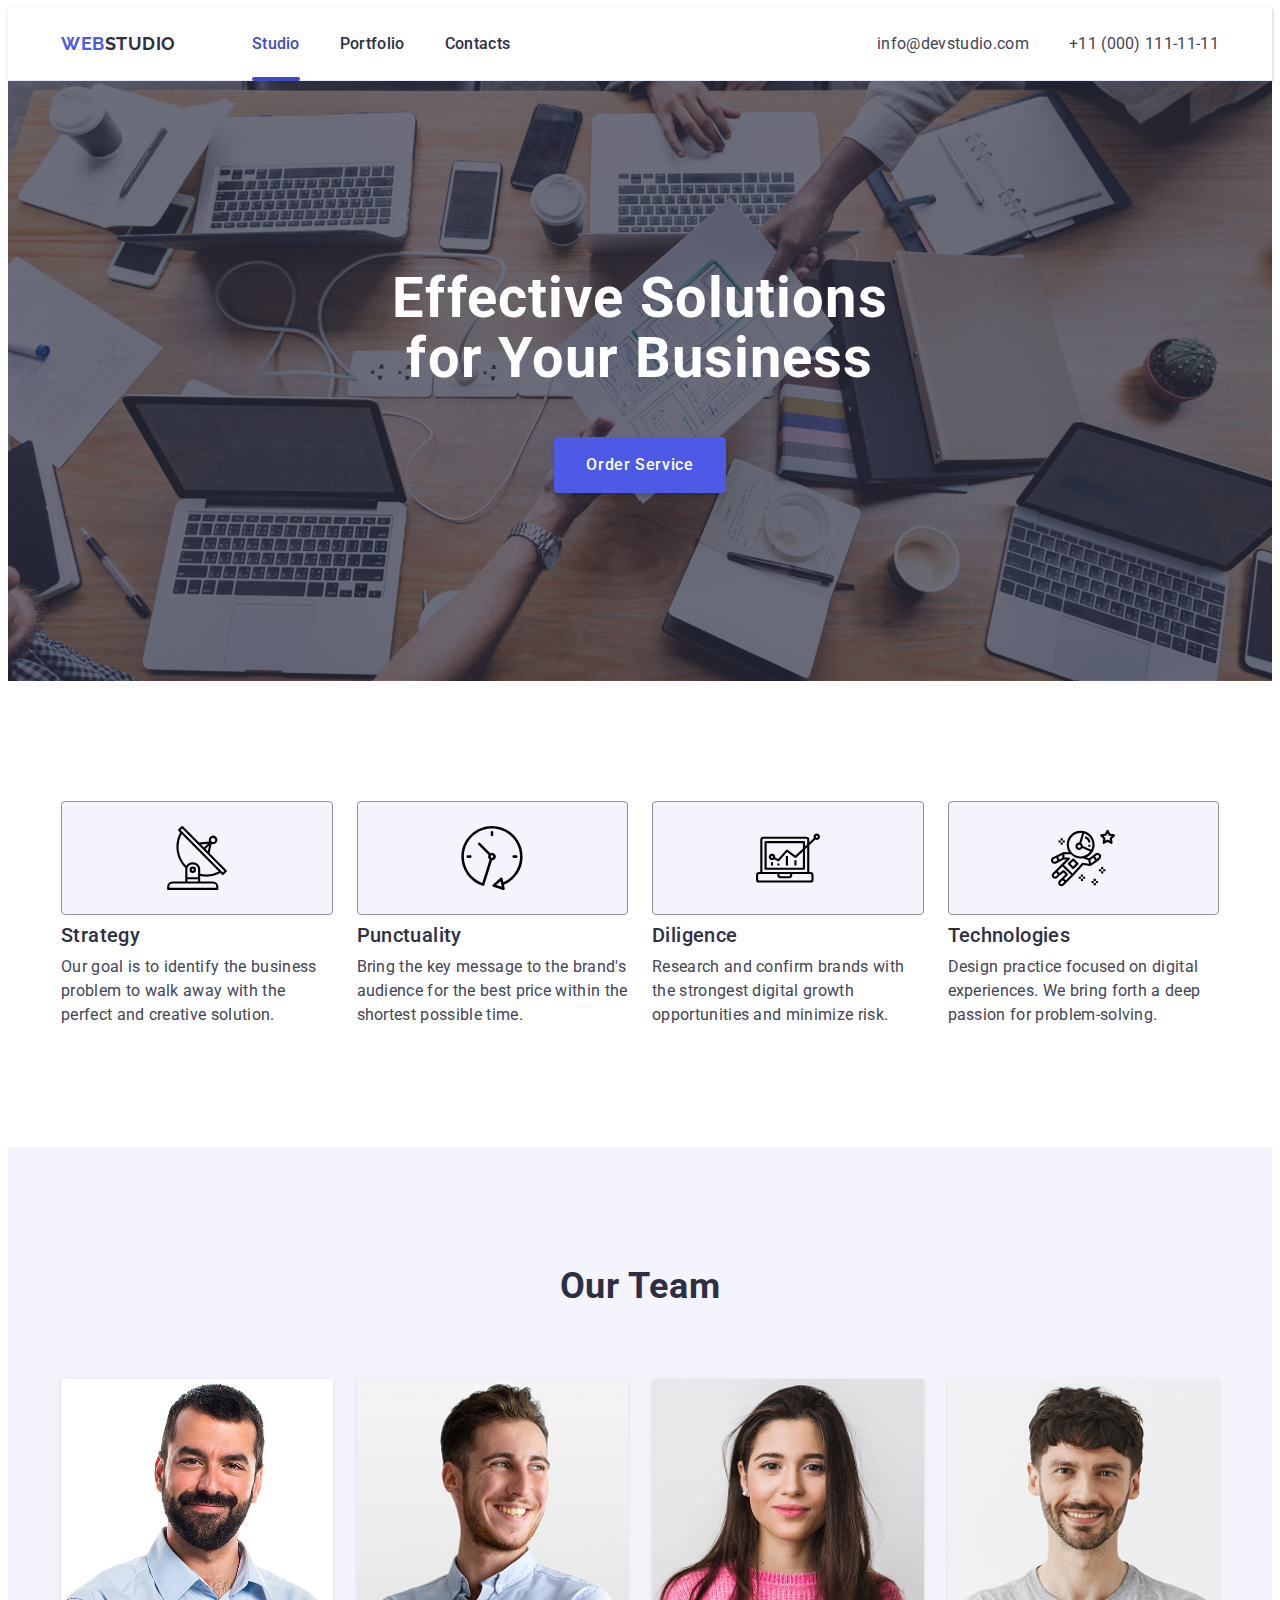
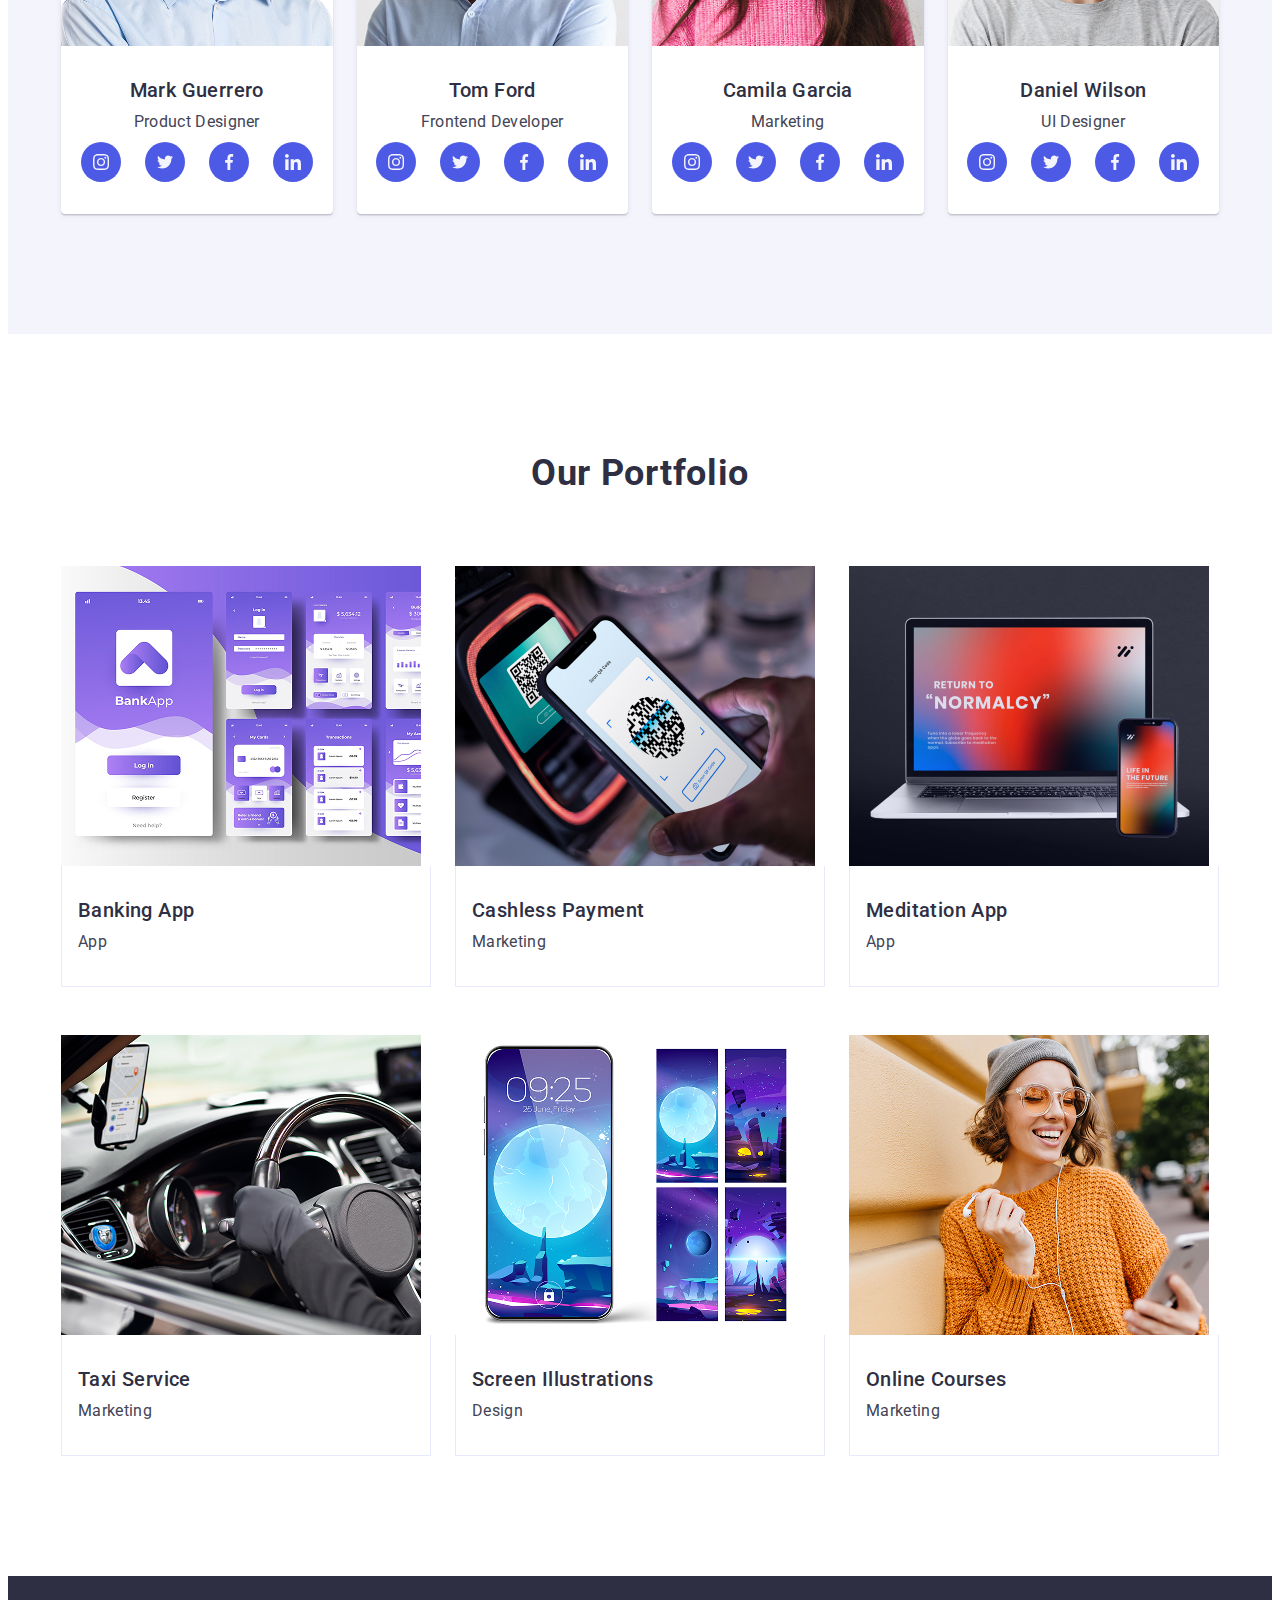
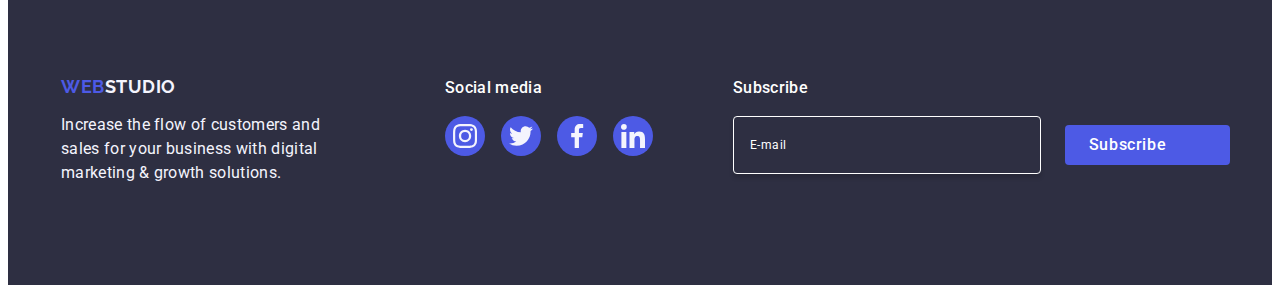
<file: index.html>
<!DOCTYPE html>
<html lang="en">
  <head>
    <meta charset="UTF-8" />
    <meta name="viewport" content="width=device-width, initial-scale=1.0" />
    <title>Document</title>
    <link rel="preconnect" href="https://fonts.googleapis.com" />
    <link rel="preconnect" href="https://fonts.gstatic.com" crossorigin />
    <link
      href="https://fonts.googleapis.com/css2?family=Raleway:wght@700&family=Roboto:wght@400;500;700&display=swap"
      rel="stylesheet"
    />
    <link
      rel="stylesheet"
      href="https://cdnjs.cloudflare.com/ajax/libs/modern-normalize/3.0.1/modern-normalize.min.css"
      integrity="sha512-q6WgHqiHlKyOqslT/lgBgodhd03Wp4BEqKeW6nNtlOY4quzyG3VoQKFrieaCeSnuVseNKRGpGeDU3qPmabCANg=="
      crossorigin="anonymous"
      referrerpolicy="no-referrer"
    />
    <link rel="stylesheet" href="./css/styles.css" />
  </head>
  <body>
    <header class="header">
      <div class="header-container container">
        <nav class="header-nav">
          <a href="./index.html" class="logo-header"
            >Web<span class="logo-first">Studio</span></a
          >
          <ul class="header-nav-list">
            <li class="header-nav-list-item">
              <a href="./index.html" class="link-header studio">Studio</a>
            </li>
            <li class="header-nav-list-item">
              <a href="" class="link-header">Portfolio</a>
            </li>
            <li class="header-nav-list-item">
              <a href="" class="link-header">Contacts</a>
            </li>
          </ul>
        </nav>
        <address class="address">
          <ul class="address-list">
            <li class="address-list-item">
              <a href="mailto:info@devstudio.com" class="link-address"
                >info@devstudio.com</a
              >
            </li>
            <li class="address-list-item">
              <a href="tel:+110001111111" class="link-address"
                >+11 (000) 111-11-11</a
              >
            </li>
          </ul>
        </address>
        <button class="burger-btn" type="button">
          <svg class="burger-btn-svg" width="24" height="24">
            <use href="./images/icons.svg#icon-Group"></use>
          </svg>
        </button>
      </div>
      <div class="mobile-menu">
        <div class="container mobile-menu-cont">
          <button class="mobile-menu-close">
            <svg class="mobile-menu-close-svg" width="8" height="8">
              <use href="./images/icons.svg#icon-close-black-18dp-2-1"></use>
            </svg>
          </button>
          <div class="one">
            <nav class="mobile-nav">
              <ul class="mobile-nav-list">
                <li class="mobile-nav-list-item">
                  <a
                    class="mobile-nav-list-item-link active-nav"
                    href="./index.html"
                    >Studio</a
                  >
                </li>
                <li class="mobile-nav-list-item">
                  <a class="mobile-nav-list-item-link" href="">Portfolio</a>
                </li>
                <li class="mobile-nav-list-item">
                  <a class="mobile-nav-list-item-link" href="">Contacts</a>
                </li>
              </ul>
            </nav>
          </div>
          <div class="two">
            <address class="mobile-info">
              <ul class="mobile-info-list">
                <li class="mobile-info-list-item">
                  <a
                    class="mobile-info-list-item-link active-info"
                    href="tel:+110001111111"
                    >+11 (000) 111-11-11</a
                  >
                </li>

                <li class="mobile-info-list-item">
                  <a
                    class="mobile-info-list-item-link"
                    href="mailto:info@devstudio.com"
                    >info@devstudio.com</a
                  >
                </li>
              </ul>
            </address>

            <div class="mobile-social">
              <ul class="mobile-social-list">
                <li class="mobile-social-list-item">
                  <a class="mobile-social-list-item-link" href="">
                    <svg class="social-svg" width="24" height="24">
                      <use href="./images/icons.svg#icon-instagram-2"></use>
                    </svg>
                  </a>
                </li>
                <li class="mobile-social-list-item">
                  <a class="mobile-social-list-item-link" href="">
                    <svg class="social-svg" width="24" height="24">
                      <use href="./images/icons.svg#icon-twitter-1"></use>
                    </svg>
                  </a>
                </li>
                <li class="mobile-social-list-item">
                  <a class="mobile-social-list-item-link" href="">
                    <svg class="social-svg" width="24" height="24">
                      <use href="./images/icons.svg#icon-facebook-1"></use>
                    </svg>
                  </a>
                </li>
                <li class="mobile-social-list-item">
                  <a class="mobile-social-list-item-link" href="">
                    <svg class="social-svg" width="24" height="24">
                      <use href="./images/icons.svg#icon-linkedin-1"></use>
                    </svg>
                  </a>
                </li>
              </ul>
            </div>
          </div>
        </div>
      </div>
    </header>
    <!-- main -->
    <main>
      <!-- Effective Solutions for Your Business -->
      <section class="section-first">
        <div class="container">
          <h1 class="main-title">Effective Solutions for Your Business</h1>
          <button type="button" class="main-title-button">Order Service</button>
        </div>
      </section>
      <!-- Benefits -->
      <section class="benefits section">
        <div class="container">
          <h2 class="benefits-title visually-hidden">Benefits</h2>
          <ul class="section-list">
            <li class="section-list-item">
              <div class="section-list-item-img">
                <svg class="item-img-svg" width="64" height="64">
                  <use href="./images/icons.svg#icon-antenna"></use>
                </svg>
              </div>
              <h3 class="benefits-second-title">Strategy</h3>
              <p class="benefits-paragraph">
                Our goal is to identify the business problem to walk away with
                the perfect and creative solution.
              </p>
            </li>
            <li class="section-list-item">
              <div class="section-list-item-img">
                <svg class="item-img-svg" width="64" height="64">
                  <use href="./images/icons.svg#icon-clock-1"></use>
                </svg>
              </div>
              <h3 class="benefits-second-title">Punctuality</h3>
              <p class="benefits-paragraph">
                Bring the key message to the brand's audience for the best price
                within the shortest possible time.
              </p>
            </li>
            <li class="section-list-item">
              <div class="section-list-item-img">
                <svg class="item-img-svg" width="64" height="64">
                  <use href="./images/icons.svg#icon-diagram-1"></use>
                </svg>
              </div>
              <h3 class="benefits-second-title">Diligence</h3>
              <p class="benefits-paragraph">
                Research and confirm brands with the strongest digital growth
                opportunities and minimize risk.
              </p>
            </li>
            <li class="section-list-item">
              <div class="section-list-item-img">
                <svg class="item-img-svg" width="64" height="64">
                  <use href="./images/icons.svg#icon-astronaut-1"></use>
                </svg>
              </div>
              <h3 class="benefits-second-title">Technologies</h3>
              <p class="benefits-paragraph">
                Design practice focused on digital experiences. We bring forth a
                deep passion for problem-solving.
              </p>
            </li>
          </ul>
        </div>
      </section>
      <!-- Our Team -->
      <section class="section-team section">
        <div class="team-container container">
          <h2 class="team-title">Our Team</h2>
          <ul class="section-team-list">
            <li class="team-list">
              <img
                class="team-img"
                srcset="
                  ./images/team/borodach.jpg    1x,
                  ./images/team/borodach@2x.jpg 2x
                "
                src="./images/team/borodach.jpg"
                alt="Mark Guerrero"
                width="264"
                height="260"
              />
              <div class="team-list-item-info">
                <h3 class="team-third-title">Mark Guerrero</h3>
                <p class="team-paragraph">Product Designer</p>
                <ul class="team-ulist">
                  <li class="team-ulist-item">
                    <a class="team-ulist-link" href="">
                      <svg class="ulist-item-img" width="16" height="16">
                        <use href="./images/icons.svg#icon-instagram-2"></use>
                      </svg>
                    </a>
                  </li>
                  <li class="team-ulist-item">
                    <a class="team-ulist-link" href="">
                      <svg class="ulist-item-img" width="16" height="16">
                        <use href="./images/icons.svg#icon-twitter-1"></use>
                      </svg>
                    </a>
                  </li>
                  <li class="team-ulist-item">
                    <a class="team-ulist-link" href="">
                      <svg class="ulist-item-img" width="16" height="16">
                        <use href="./images/icons.svg#icon-facebook-1"></use>
                      </svg>
                    </a>
                  </li>
                  <li class="team-ulist-item">
                    <a class="team-ulist-link" href="">
                      <svg class="ulist-item-img" width="16" height="16">
                        <use href="./images/icons.svg#icon-linkedin-1"></use>
                      </svg>
                    </a>
                  </li>
                </ul>
              </div>
            </li>
            <li class="team-list">
              <img
                class="team-img"
                srcset="./images/team/tom.jpg 1x, ./images/team/tom@2x.jpg 2x"
                src="./images/team/tom.jpg"
                alt="Tom Ford"
                width="264"
                height="260"
              />
              <div class="team-list-item-info">
                <h3 class="team-third-title">Tom Ford</h3>
                <p class="team-paragraph">Frontend Developer</p>
                <ul class="team-ulist">
                  <li class="team-ulist-item">
                    <a class="team-ulist-link" href="">
                      <svg class="ulist-item-img" width="16" height="16">
                        <use href="./images/icons.svg#icon-instagram-2"></use>
                      </svg>
                    </a>
                  </li>
                  <li class="team-ulist-item">
                    <a class="team-ulist-link" href="">
                      <svg class="ulist-item-img" width="16" height="16">
                        <use href="./images/icons.svg#icon-twitter-1"></use>
                      </svg>
                    </a>
                  </li>
                  <li class="team-ulist-item">
                    <a class="team-ulist-link" href="">
                      <svg class="ulist-item-img" width="16" height="16">
                        <use href="./images/icons.svg#icon-facebook-1"></use>
                      </svg>
                    </a>
                  </li>
                  <li class="team-ulist-item">
                    <a class="team-ulist-link" href="">
                      <svg class="ulist-item-img" width="16" height="16">
                        <use href="./images/icons.svg#icon-linkedin-1"></use>
                      </svg>
                    </a>
                  </li>
                </ul>
              </div>
            </li>
            <li class="team-list">
              <img
                class="team-img"
                srcset="
                  ./images/team/camila.jpg    1x,
                  ./images/team/camila@2x.jpg 2x
                "
                src="./images/team/camila.jpg"
                alt="Camila Garcia"
                width="264"
                height="260"
              />
              <div class="team-list-item-info">
                <h3 class="team-third-title">Camila Garcia</h3>
                <p class="team-paragraph">Marketing</p>
                <ul class="team-ulist">
                  <li class="team-ulist-item">
                    <a class="team-ulist-link" href="">
                      <svg class="ulist-item-img" width="16" height="16">
                        <use href="./images/icons.svg#icon-instagram-2"></use>
                      </svg>
                    </a>
                  </li>
                  <li class="team-ulist-item">
                    <a class="team-ulist-link" href="">
                      <svg class="ulist-item-img" width="16" height="16">
                        <use href="./images/icons.svg#icon-twitter-1"></use>
                      </svg>
                    </a>
                  </li>
                  <li class="team-ulist-item">
                    <a class="team-ulist-link" href="">
                      <svg class="ulist-item-img" width="16" height="16">
                        <use href="./images/icons.svg#icon-facebook-1"></use>
                      </svg>
                    </a>
                  </li>
                  <li class="team-ulist-item">
                    <a class="team-ulist-link" href="">
                      <svg class="ulist-item-img" width="16" height="16">
                        <use href="./images/icons.svg#icon-linkedin-1"></use>
                      </svg>
                    </a>
                  </li>
                </ul>
              </div>
            </li>
            <li class="team-list">
              <img
                class="team-img"
                srcset="./images/team/dan.jpg 1x, ./images/team/dan@2x.jpg 2x"
                src="./images/team/dan.jpg"
                alt="Daniel Wilson"
                width="264"
                height="260"
              />
              <div class="team-list-item-info">
                <h3 class="team-third-title">Daniel Wilson</h3>
                <p class="team-paragraph">UI Designer</p>
                <ul class="team-ulist">
                  <li class="team-ulist-item">
                    <a class="team-ulist-link" href="">
                      <svg class="ulist-item-img" width="16" height="16">
                        <use href="./images/icons.svg#icon-instagram-2"></use>
                      </svg>
                    </a>
                  </li>
                  <li class="team-ulist-item">
                    <a class="team-ulist-link" href="">
                      <svg class="ulist-item-img" width="16" height="16">
                        <use href="./images/icons.svg#icon-twitter-1"></use>
                      </svg>
                    </a>
                  </li>
                  <li class="team-ulist-item">
                    <a class="team-ulist-link" href="">
                      <svg class="ulist-item-img" width="16" height="16">
                        <use href="./images/icons.svg#icon-facebook-1"></use>
                      </svg>
                    </a>
                  </li>
                  <li class="team-ulist-item">
                    <a class="team-ulist-link" href="">
                      <svg class="ulist-item-img" width="16" height="16">
                        <use href="./images/icons.svg#icon-linkedin-1"></use>
                      </svg>
                    </a>
                  </li>
                </ul>
              </div>
            </li>
          </ul>
        </div>
      </section>
      <!-- #region Секція №4 -->
      <section class="portfolio" id="portfolio">
        <div class="container">
          <h2 class="portfolio-title">Our Portfolio</h2>
          <ul class="portfolio-list">
            <li class="portfolio-list-item">
              <div class="overlay">
                <picture>
                  <source
                    srcset="
                      ./images/portfolio/bank-desk.jpg    1x,
                      ./images/portfolio/bank-desk@2x.jpg 2x
                    "
                    media="(min-width: 1158px)"
                  />
                  <source
                    srcset="
                      ./images/portfolio/bank-tab.jpg    1x,
                      ./images/portfolio/bank-tab@2x.jpg 2x
                    "
                    media="(min-width: 768px)"
                  />
                  <source
                    srcset="
                      ./images/portfolio/bank-mob.jpg    1x,
                      ./images/portfolio/bank-mob@2x.jpg 2x
                    "
                    media="(max-width: 768px)"
                  />
                  <img
                    class="porfolio-list-item-img"
                    src="./images/portfolio/bank-mob.jpg"
                    alt="Banking App"
                    width="360"
                    height="300"
                  />
                </picture>

                <p class="overlay-text">
                  14 Stylish and User-Friendly App Design Concepts · Task
                  Manager App · Calorie Tracker App · Exotic Fruit Ecommerce App
                  · Cloud Storage App
                </p>
              </div>

              <div class="portfolio-list-item-text-container">
                <h3 class="portfolio-list-item-title">Banking App</h3>
                <p class="portfolio-list-item-text">App</p>
              </div>
            </li>
            <li class="portfolio-list-item">
              <div class="overlay">
                <picture>
                  <source
                    srcset="
                      ./images/portfolio/cash-desk.jpg    1x,
                      ./images/portfolio/cash-desk@2x.jpg 2x
                    "
                    media="(min-width: 1158px)"
                  />
                  <source
                    srcset="
                      ./images/portfolio/cash-tab.jpg    1x,
                      ./images/portfolio/cash-tab@2x.jpg 2x
                    "
                    media="(min-width: 768px)"
                  />
                  <source
                    srcset="
                      ./images/portfolio/cash-mob.jpg    1x,
                      ./images/portfolio/cash-mob@2x.jpg 2x
                    "
                    media="(max-width: 768px)"
                  />
                  <img
                    src="./images/portfolio/cash-mob.jpg"
                    alt="Cashless Payment"
                    width="360"
                    height="300"
                  />
                </picture>

                <p class="overlay-text">
                  14 Stylish and User-Friendly App Design Concepts · Task
                  Manager App · Calorie Tracker App · Exotic Fruit Ecommerce App
                  · Cloud Storage App
                </p>
              </div>

              <div class="portfolio-list-item-text-container">
                <h3 class="portfolio-list-item-title">Cashless Payment</h3>
                <p class="portfolio-list-item-text">Marketing</p>
              </div>
            </li>
            <li class="portfolio-list-item">
              <div class="overlay">
                <picture>
                  <source
                    srcset="
                      ./images/portfolio/media-desk.jpg    1x,
                      ./images/portfolio/media-desk@2x.jpg 2x
                    "
                    media="(min-width: 1158px)"
                  />
                  <source
                    srcset="
                      ./images/portfolio/media-tab.jpg    1x,
                      ./images/portfolio/media-tab@2x.jpg 2x
                    "
                    media="(min-width: 768px)"
                  />
                  <source
                    srcset="
                      ./images/portfolio/media-mob.jpg    1x,
                      ./images/portfolio/media-mob@2x.jpg 2x
                    "
                    media="(max-width: 768px)"
                  />
                  <img
                    src="./images/portfolio/media-mob.jpg"
                    alt="Meditation App"
                    width="360"
                    height="300"
                  />
                </picture>

                <p class="overlay-text">
                  14 Stylish and User-Friendly App Design Concepts · Task
                  Manager App · Calorie Tracker App · Exotic Fruit Ecommerce App
                  · Cloud Storage App
                </p>
              </div>

              <div class="portfolio-list-item-text-container">
                <h3 class="portfolio-list-item-title">Meditation App</h3>
                <p class="portfolio-list-item-text">App</p>
              </div>
            </li>
            <li class="portfolio-list-item">
              <div class="overlay">
                <picture>
                  <source
                    srcset="
                      ./images/portfolio/taxi-desk.jpg    1x,
                      ./images/portfolio/taxi-desk@2x.jpg 2x
                    "
                    media="(min-width: 1158px)"
                  />
                  <source
                    srcset="
                      ./images/portfolio/taxi-tab.jpg    1x,
                      ./images/portfolio/taxi-tab@2x.jpg 2x
                    "
                    media="(min-width: 768px)"
                  />
                  <source
                    srcset="
                      ./images/portfolio/taxi-mob.jpg    1x,
                      ./images/portfolio/taxi-mob@2x.jpg 2x
                    "
                    media="(max-width: 768px)"
                  />
                  <img
                    src="./images/portfolio/taxi-mob.jpg"
                    alt="Taxi Service"
                    width="360"
                    height="300"
                  />
                </picture>

                <p class="overlay-text">
                  14 Stylish and User-Friendly App Design Concepts · Task
                  Manager App · Calorie Tracker App · Exotic Fruit Ecommerce App
                  · Cloud Storage App
                </p>
              </div>

              <div class="portfolio-list-item-text-container">
                <h3 class="portfolio-list-item-title">Taxi Service</h3>
                <p class="portfolio-list-item-text">Marketing</p>
              </div>
            </li>
            <li class="portfolio-list-item">
              <div class="overlay">
                <picture>
                  <source
                    srcset="
                      ./images/portfolio/screen-desk.jpg    1x,
                      ./images/portfolio/screen-desk@2x.jpg 2x
                    "
                    media="(min-width: 1158px)"
                  />
                  <source
                    srcset="
                      ./images/portfolio/screen-tab.jpg    1x,
                      ./images/portfolio/screen-tab@2x.jpg 2x
                    "
                    media="(min-width: 768px)"
                  />
                  <source
                    srcset="
                      ./images/portfolio/screen-mob.jpg    1x,
                      ./images/portfolio/screen-mob@2x.jpg 2x
                    "
                    media="(max-width: 768px)"
                  />
                  <img
                    src="./images/portfolio/screen-mob.jpg"
                    alt="Screen illustrations"
                    width="360"
                    height="300"
                  />
                </picture>

                <p class="overlay-text">
                  14 Stylish and User-Friendly App Design Concepts · Task
                  Manager App · Calorie Tracker App · Exotic Fruit Ecommerce App
                  · Cloud Storage App
                </p>
              </div>

              <div class="portfolio-list-item-text-container">
                <h3 class="portfolio-list-item-title">Screen Illustrations</h3>
                <p class="portfolio-list-item-text">Design</p>
              </div>
            </li>
            <li class="portfolio-list-item">
              <div class="overlay">
                <picture>
                  <source
                    srcset="
                      ./images/portfolio/online-desk.jpg    1x,
                      ./images/portfolio/online-desk@2x.jpg 2x
                    "
                    media="(min-width: 1158px)"
                  />
                  <source
                    srcset="
                      ./images/portfolio/online-tab.jpg    1x,
                      ./images/portfolio/online-tab@2x.jpg 2x
                    "
                    media="(min-width: 768px)"
                  />
                  <source
                    srcset="
                      ./images/portfolio/online-mob.jpg    1x,
                      ./images/portfolio/online-mob@2x.jpg 2x
                    "
                    media="(max-width: 768px)"
                  />
                  <img
                    src="./images/portfolio/online-mob.jpg"
                    alt="Online Courses"
                    width="360"
                    height="300"
                  />
                </picture>

                <p class="overlay-text">
                  14 Stylish and User-Friendly App Design Concepts · Task
                  Manager App · Calorie Tracker App · Exotic Fruit Ecommerce App
                  · Cloud Storage App
                </p>
              </div>

              <div class="portfolio-list-item-text-container">
                <h3 class="portfolio-list-item-title">Online Courses</h3>
                <p class="portfolio-list-item-text">Marketing</p>
              </div>
            </li>
          </ul>
        </div>
      </section>
      <!-- #endregion Секція №4 -->
    </main>
    <footer class="footer">
      <div class="container footer-container">
        <div class="footer-info">
          <a href="./index.html" class="footer-logo"
            >Web<span class="logo-span footer-span">Studio</span></a
          >
          <p class="footer-info-text">
            Increase the flow of customers and sales for your business with
            digital marketing & growth solutions.
          </p>
        </div>
        <div class="footer-social-media">
          <p class="footer-social-media-text">Social media</p>
          <ul class="footer-social-media-list">
            <li class="footer-social-media-list-item">
              <a class="footer-social-media-link" href="">
                <svg class="footer-svg" width="24" height="24">
                  <use href="./images/icons.svg#icon-instagram-2"></use>
                </svg>
              </a>
            </li>
            <li class="footer-social-media-list-item">
              <a class="footer-social-media-link" href="">
                <svg class="footer-svg" width="24" height="24">
                  <use href="./images/icons.svg#icon-twitter-1"></use>
                </svg>
              </a>
            </li>
            <li class="footer-social-media-list-item">
              <a class="footer-social-media-link" href="">
                <svg class="footer-svg" width="24" height="24">
                  <use href="./images/icons.svg#icon-facebook-1"></use>
                </svg>
              </a>
            </li>
            <li class="footer-social-media-list-item">
              <a class="footer-social-media-link" href="">
                <svg class="footer-svg" width="24" height="24">
                  <use href="./images/icons.svg#icon-linkedin-1"></use>
                </svg>
              </a>
            </li>
          </ul>
        </div>

        <div class="footer-form-container">
          <p class="footer-form-title">Subscribe</p>
          <form class="footer-form">
            <label for="email" class="footer-form-item">
              <input
                class="footer-form-item-input"
                type="email"
                id="email"
                name="email"
                placeholder="E-mail"
              />
            </label>

            <button type="submit" class="footer-form-btn">
              Subscribe
              <svg class="footer-foem-btn-svg" width="24" height="24">
                <use href="./images/icons.svg#icon-icon-send"></use>
              </svg>
            </button>
          </form>
        </div>
      </div>
    </footer>

    <div class="modal-overlay">
      <div class="modal">
        <button type="button" class="modal-btn">
          <svg class="modal-btn-svg" width="8" height="8">
            <use href="./images/icons.svg#icon-close-black-18dp-2-1"></use>
          </svg>
        </button>
        <p class="modal-form-title">
          Leave your contacts and we will call you back
        </p>
        <form class="modal-form">
          <div class="modal-form-container">
            <label for="user-name" class="modal-form-item"> Name </label>
            <div class="modal-form-item-input-cont">
              <input
                id="user-name"
                name="user-name"
                type="text"
                class="modal-form-item-input"
              />
              <svg width="18" height="24" class="modal-form-item-svg">
                <use href="./images/icons.svg#icon-name"></use>
              </svg>
            </div>
          </div>
          <div class="modal-form-container">
            <label for="user-phone" class="modal-form-item"> Phone </label>
            <div class="modal-form-item-input-cont">
              <input
                id="user-phone"
                name="user-phone"
                type="tel"
                class="modal-form-item-input"
              />
              <svg width="18" height="24" class="modal-form-item-svg">
                <use href="./images/icons.svg#icon-phone"></use>
              </svg>
            </div>
          </div>
          <div class="modal-form-container">
            <label for="user-email" class="modal-form-item"> Email </label>
            <div class="modal-form-item-input-cont">
              <input
                id="user-email"
                name="user-email"
                type="email"
                class="modal-form-item-input"
              />
              <svg width="18" height="24" class="modal-form-item-svg">
                <use href="./images/icons.svg#icon-mail"></use>
              </svg>
            </div>
          </div>
          <div class="modal-form-item-comment">
            <label for="user-comment" class="modal-form-item"> Comment </label>
            <textarea
              id="user-comment"
              name="user-comment"
              class="modal-form-textarea"
              placeholder="Text input"
            ></textarea>
          </div>

          <div class="modal-form-checkbox">
            <input
              id="user-privacy"
              name="user-privacy"
              type="checkbox"
              class="modal-form-item-input-check visually-hidden"
              value="true"
            />
            <label for="user-privacy" class="modal-form-checkbox-item">
              <span class="modal-form-checkbox-img">
                <svg class="modal-form-checkbox-svg" width="10" height="8">
                  <use href="./images/icons.svg#icon-galochka"></use>
                </svg>
              </span>
              I accept the terms and conditions of the
              <a href="" class="modal-form-checkbox-link"> Privacy Policy</a>
            </label>
          </div>
          <button type="button" class="modal-form-btn">Send</button>
        </form>
      </div>
    </div>
  </body>
</html>
</file>
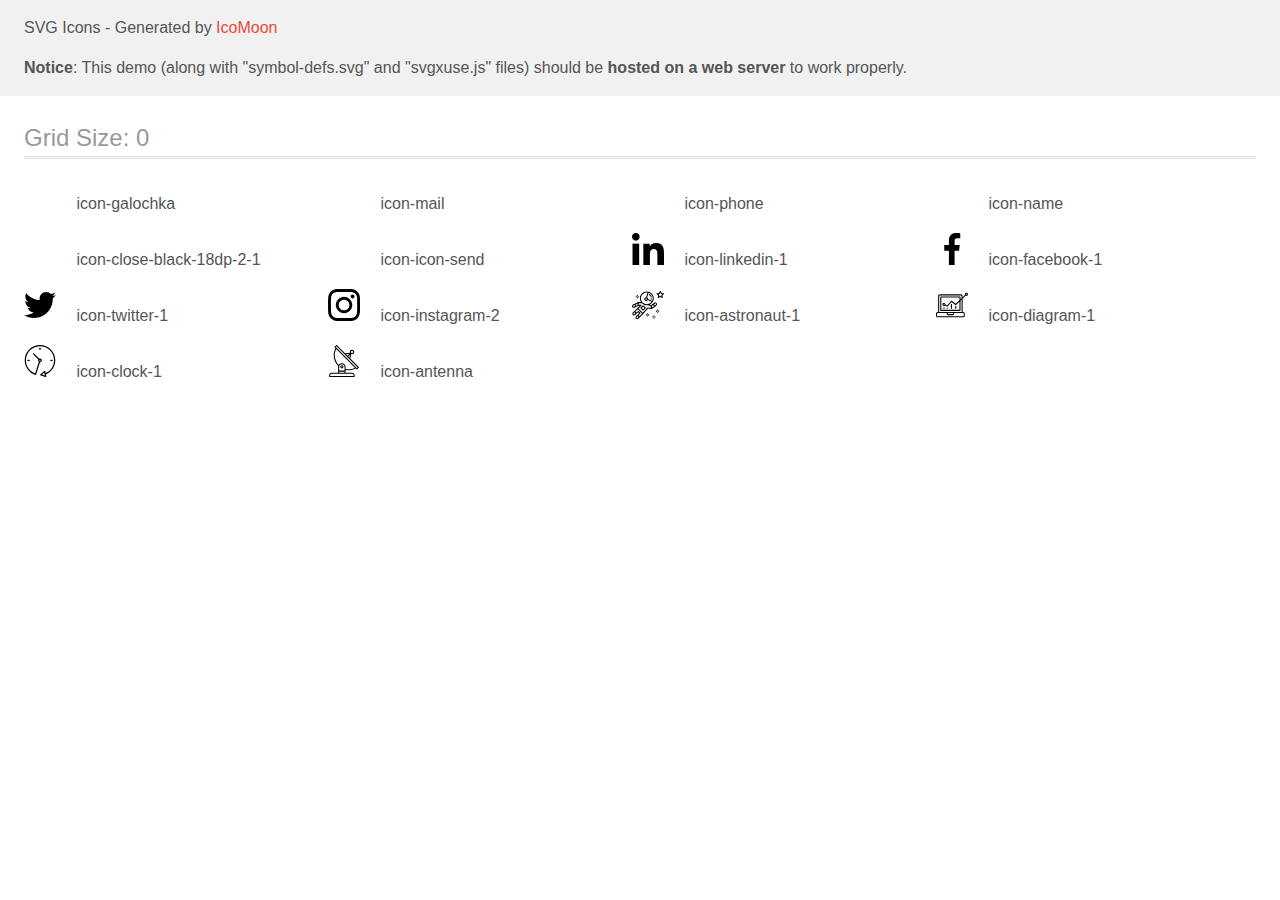
<file: images/icomoon/demo-external-svg.html>
<!doctype html>
<html>
<head>
    <title>IcoMoon - SVG Icons</title>
    <meta charset="utf-8">
    <meta name="viewport" content="width=device-width, initial-scale=1">
    <link rel="stylesheet" href="demo-files/demo.css">
    <link rel="stylesheet" href="style.css">
</head>
<body>
<header class="bgc1 clearfix">
<div class="mhl">
    <p>SVG Icons - Generated by <a href="https://icomoon.io/app">IcoMoon</a></p><p><strong>Notice</strong>: This demo (along with "symbol-defs.svg" and "svgxuse.js" files) should be <b>hosted on a web server</b> to work properly.</p>
</div>
</header>
    <div class="clearfix mhl ptl">
        <h1 class="mvm mtn fgc1">Grid Size: 0</h1>
        <div class="glyph fs1">
            <div class="clearfix pbs">
                <svg class="icon icon-galochka"><use xlink:href="symbol-defs.svg#icon-galochka"></use></svg><span class="name"> icon-galochka</span>
            </div>
        </div>
        <div class="glyph fs1">
            <div class="clearfix pbs">
                <svg class="icon icon-mail"><use xlink:href="symbol-defs.svg#icon-mail"></use></svg><span class="name"> icon-mail</span>
            </div>
        </div>
        <div class="glyph fs1">
            <div class="clearfix pbs">
                <svg class="icon icon-phone"><use xlink:href="symbol-defs.svg#icon-phone"></use></svg><span class="name"> icon-phone</span>
            </div>
        </div>
        <div class="glyph fs1">
            <div class="clearfix pbs">
                <svg class="icon icon-name"><use xlink:href="symbol-defs.svg#icon-name"></use></svg><span class="name"> icon-name</span>
            </div>
        </div>
        <div class="glyph fs1">
            <div class="clearfix pbs">
                <svg class="icon icon-close-black-18dp-2-1"><use xlink:href="symbol-defs.svg#icon-close-black-18dp-2-1"></use></svg><span class="name"> icon-close-black-18dp-2-1</span>
            </div>
        </div>
        <div class="glyph fs1">
            <div class="clearfix pbs">
                <svg class="icon icon-icon-send"><use xlink:href="symbol-defs.svg#icon-icon-send"></use></svg><span class="name"> icon-icon-send</span>
            </div>
        </div>
        <div class="glyph fs1">
            <div class="clearfix pbs">
                <svg class="icon icon-linkedin-1"><use xlink:href="symbol-defs.svg#icon-linkedin-1"></use></svg><span class="name"> icon-linkedin-1</span>
            </div>
        </div>
        <div class="glyph fs1">
            <div class="clearfix pbs">
                <svg class="icon icon-facebook-1"><use xlink:href="symbol-defs.svg#icon-facebook-1"></use></svg><span class="name"> icon-facebook-1</span>
            </div>
        </div>
        <div class="glyph fs1">
            <div class="clearfix pbs">
                <svg class="icon icon-twitter-1"><use xlink:href="symbol-defs.svg#icon-twitter-1"></use></svg><span class="name"> icon-twitter-1</span>
            </div>
        </div>
        <div class="glyph fs1">
            <div class="clearfix pbs">
                <svg class="icon icon-instagram-2"><use xlink:href="symbol-defs.svg#icon-instagram-2"></use></svg><span class="name"> icon-instagram-2</span>
            </div>
        </div>
        <div class="glyph fs1">
            <div class="clearfix pbs">
                <svg class="icon icon-astronaut-1"><use xlink:href="symbol-defs.svg#icon-astronaut-1"></use></svg><span class="name"> icon-astronaut-1</span>
            </div>
        </div>
        <div class="glyph fs1">
            <div class="clearfix pbs">
                <svg class="icon icon-diagram-1"><use xlink:href="symbol-defs.svg#icon-diagram-1"></use></svg><span class="name"> icon-diagram-1</span>
            </div>
        </div>
        <div class="glyph fs1">
            <div class="clearfix pbs">
                <svg class="icon icon-clock-1"><use xlink:href="symbol-defs.svg#icon-clock-1"></use></svg><span class="name"> icon-clock-1</span>
            </div>
        </div>
        <div class="glyph fs1">
            <div class="clearfix pbs">
                <svg class="icon icon-antenna"><use xlink:href="symbol-defs.svg#icon-antenna"></use></svg><span class="name"> icon-antenna</span>
            </div>
        </div>
  </div>
<script defer src="svgxuse.js"></script>
</body>
</html>
</file>
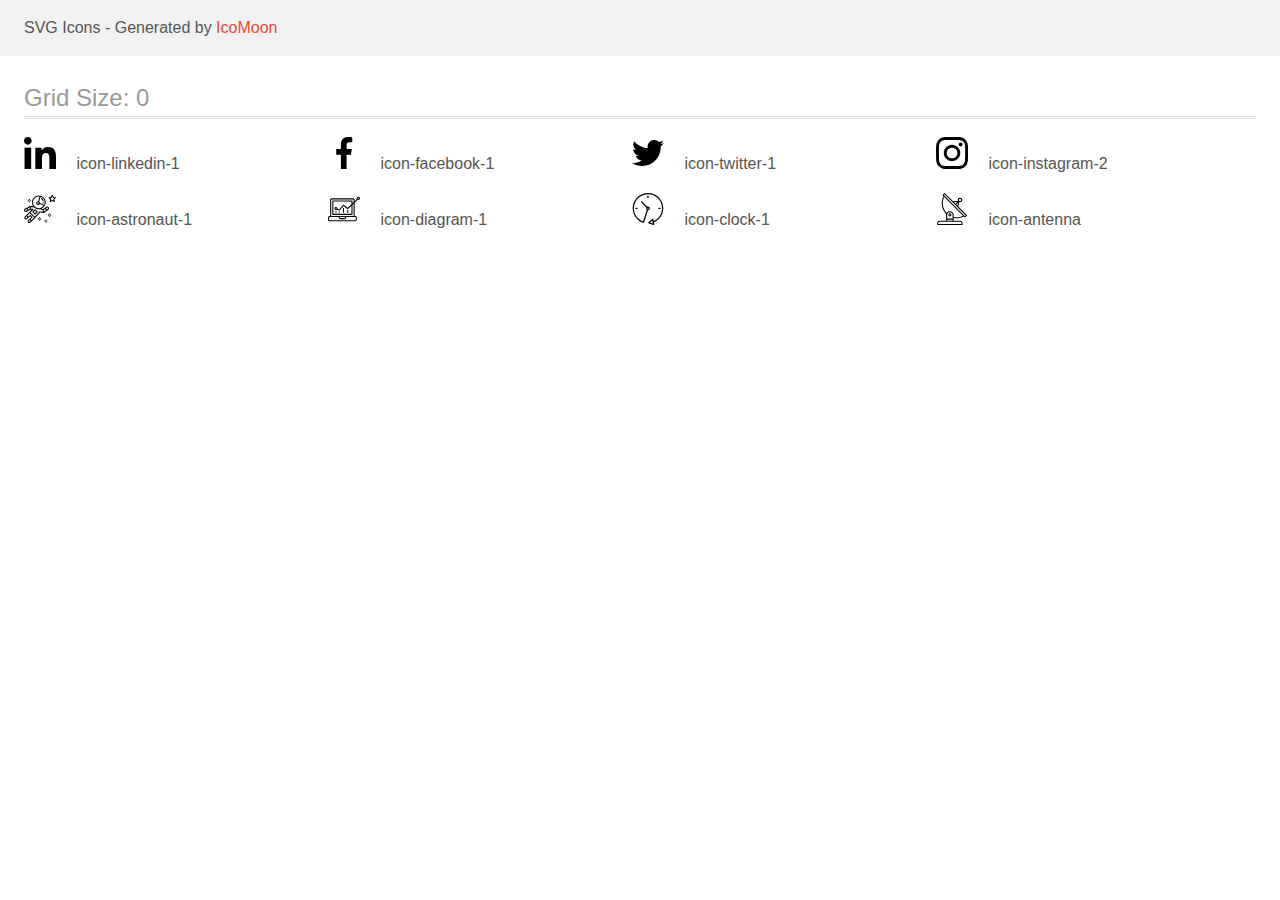
<file: images/icomoon/demo.html>
<!doctype html>
<html>
<head>
    <title>IcoMoon - SVG Icons</title>
    <meta charset="utf-8">
    <meta name="viewport" content="width=device-width, initial-scale=1">
    <link rel="stylesheet" href="demo-files/demo.css">
    <link rel="stylesheet" href="style.css">
</head>
<body>
<svg aria-hidden="true" style="position: absolute; width: 0; height: 0; overflow: hidden;" version="1.1" xmlns="http://www.w3.org/2000/svg" xmlns:xlink="http://www.w3.org/1999/xlink">
<defs>
<symbol id="icon-linkedin-1" viewBox="0 0 32 32">
<path d="M31.992 32v-0.001h0.008v-11.736c0-5.741-1.236-10.164-7.948-10.164-3.227 0-5.392 1.771-6.276 3.449h-0.093v-2.913h-6.364v21.364h6.627v-10.579c0-2.785 0.528-5.479 3.977-5.479 3.399 0 3.449 3.179 3.449 5.657v10.401h6.62z"></path>
<path d="M0.528 10.636h6.635v21.364h-6.635v-21.364z"></path>
<path d="M3.843-0c-2.121 0-3.843 1.721-3.843 3.843s1.721 3.879 3.843 3.879c2.121 0 3.843-1.757 3.843-3.879-0.001-2.121-1.723-3.843-3.843-3.843v0z"></path>
</symbol>
<symbol id="icon-facebook-1" viewBox="0 0 32 32">
<path d="M21.329 5.313h2.921v-5.088c-0.504-0.069-2.237-0.225-4.256-0.225-4.212 0-7.097 2.649-7.097 7.519v4.481h-4.648v5.688h4.648v14.312h5.699v-14.311h4.46l0.708-5.688h-5.169v-3.919c0.001-1.644 0.444-2.769 2.735-2.769z"></path>
</symbol>
<symbol id="icon-twitter-1" viewBox="0 0 32 32">
<path d="M32 6.078c-1.19 0.522-2.458 0.868-3.78 1.036 1.36-0.812 2.398-2.088 2.886-3.626-1.268 0.756-2.668 1.29-4.16 1.588-1.204-1.282-2.92-2.076-4.792-2.076-3.632 0-6.556 2.948-6.556 6.562 0 0.52 0.044 1.020 0.152 1.496-5.454-0.266-10.28-2.88-13.522-6.862-0.566 0.982-0.898 2.106-0.898 3.316 0 2.272 1.17 4.286 2.914 5.452-1.054-0.020-2.088-0.326-2.964-0.808 0 0.020 0 0.046 0 0.072 0 3.188 2.274 5.836 5.256 6.446-0.534 0.146-1.116 0.216-1.72 0.216-0.42 0-0.844-0.024-1.242-0.112 0.85 2.598 3.262 4.508 6.13 4.57-2.232 1.746-5.066 2.798-8.134 2.798-0.538 0-1.054-0.024-1.57-0.090 2.906 1.874 6.35 2.944 10.064 2.944 12.072 0 18.672-10 18.672-18.668 0-0.29-0.010-0.57-0.024-0.848 1.302-0.924 2.396-2.078 3.288-3.406z"></path>
</symbol>
<symbol id="icon-instagram-2" viewBox="0 0 32 32">
<path d="M31.969 9.408c-0.075-1.7-0.35-2.869-0.744-3.882-0.406-1.075-1.031-2.038-1.85-2.838-0.8-0.813-1.769-1.444-2.832-1.844-1.019-0.394-2.182-0.669-3.882-0.744-1.713-0.081-2.257-0.1-6.601-0.1s-4.888 0.019-6.595 0.094c-1.7 0.075-2.869 0.35-3.882 0.744-1.075 0.406-2.038 1.031-2.838 1.85-0.813 0.8-1.444 1.769-1.844 2.832-0.394 1.019-0.669 2.182-0.744 3.882-0.081 1.713-0.1 2.257-0.1 6.601s0.019 4.888 0.094 6.595c0.075 1.7 0.35 2.869 0.744 3.882 0.406 1.075 1.038 2.038 1.85 2.838 0.8 0.813 1.769 1.444 2.832 1.844 1.019 0.394 2.182 0.669 3.882 0.744 1.706 0.075 2.25 0.094 6.595 0.094s4.888-0.019 6.595-0.094c1.7-0.075 2.869-0.35 3.882-0.744 2.151-0.831 3.851-2.532 4.682-4.682 0.394-1.019 0.669-2.182 0.744-3.882 0.075-1.707 0.094-2.25 0.094-6.595s-0.006-4.888-0.081-6.595zM29.087 22.473c-0.069 1.563-0.331 2.407-0.55 2.969-0.538 1.394-1.644 2.5-3.038 3.038-0.563 0.219-1.413 0.481-2.969 0.55-1.688 0.075-2.194 0.094-6.464 0.094s-4.782-0.019-6.464-0.094c-1.563-0.069-2.407-0.331-2.969-0.55-0.694-0.256-1.325-0.663-1.838-1.194-0.531-0.519-0.938-1.144-1.194-1.838-0.219-0.563-0.481-1.413-0.55-2.969-0.075-1.688-0.094-2.194-0.094-6.464s0.019-4.782 0.094-6.464c0.069-1.563 0.331-2.407 0.55-2.969 0.256-0.694 0.663-1.325 1.2-1.838 0.519-0.531 1.144-0.938 1.838-1.194 0.563-0.219 1.413-0.481 2.969-0.55 1.688-0.075 2.194-0.094 6.464-0.094 4.276 0 4.782 0.019 6.464 0.094 1.563 0.069 2.407 0.331 2.969 0.55 0.694 0.256 1.325 0.662 1.838 1.194 0.531 0.519 0.938 1.144 1.194 1.838 0.219 0.563 0.481 1.413 0.55 2.969 0.075 1.688 0.094 2.194 0.094 6.464s-0.019 4.77-0.094 6.458z"></path>
<path d="M16.059 7.783c-4.538 0-8.22 3.682-8.22 8.22s3.682 8.22 8.22 8.22c4.538 0 8.22-3.682 8.22-8.22s-3.682-8.22-8.22-8.22zM16.059 21.335c-2.944 0-5.332-2.388-5.332-5.332s2.388-5.332 5.332-5.332c2.944 0 5.332 2.388 5.332 5.332s-2.388 5.332-5.332 5.332z"></path>
<path d="M26.524 7.458c0 1.060-0.859 1.919-1.919 1.919s-1.919-0.859-1.919-1.919c0-1.060 0.859-1.919 1.919-1.919s1.919 0.859 1.919 1.919z"></path>
</symbol>
<symbol id="icon-astronaut-1" viewBox="0 0 32 32">
<path d="M31.974 4.524c-0.063-0.193-0.229-0.333-0.43-0.363l-1.91-0.278-0.855-1.731c-0.179-0.365-0.777-0.365-0.956 0l-0.855 1.731-1.91 0.278c-0.201 0.029-0.367 0.17-0.431 0.363-0.062 0.193-0.011 0.405 0.135 0.547l1.383 1.348-0.326 1.903c-0.034 0.2 0.048 0.402 0.212 0.522 0.166 0.121 0.382 0.135 0.562 0.040l1.709-0.899 1.709 0.899c0.078 0.041 0.164 0.061 0.249 0.061 0.11 0 0.221-0.034 0.314-0.102 0.164-0.119 0.246-0.322 0.212-0.522l-0.326-1.903 1.383-1.348c0.145-0.142 0.197-0.354 0.135-0.547zM29.511 5.851c-0.125 0.122-0.183 0.299-0.153 0.472l0.191 1.114-1-0.526c-0.078-0.041-0.163-0.061-0.249-0.061s-0.17 0.020-0.249 0.061l-1.001 0.526 0.191-1.114c0.030-0.173-0.028-0.349-0.153-0.472l-0.81-0.789 1.119-0.163c0.174-0.025 0.324-0.134 0.402-0.292l0.5-1.013 0.5 1.013c0.078 0.157 0.228 0.267 0.402 0.292l1.119 0.163-0.809 0.789z"></path>
<path d="M26.133 20.522h-1.067v1.067h1.067v-1.067z"></path>
<path d="M26.133 22.656h-1.067v1.067h1.067v-1.067z"></path>
<path d="M27.2 21.589h-1.067v1.067h1.067v-1.067z"></path>
<path d="M25.067 21.589h-1.067v1.067h1.067v-1.067z"></path>
<path d="M22.4 26.389h-1.067v1.067h1.067v-1.067z"></path>
<path d="M22.4 28.522h-1.067v1.067h1.067v-1.067z"></path>
<path d="M23.467 27.456h-1.067v1.067h1.067v-1.067z"></path>
<path d="M21.333 27.456h-1.067v1.067h1.067v-1.067z"></path>
<path d="M16 24.256h-1.067v1.067h1.067v-1.067z"></path>
<path d="M16 26.389h-1.067v1.067h1.067v-1.067z"></path>
<path d="M17.067 25.322h-1.067v1.067h1.067v-1.067z"></path>
<path d="M14.933 25.322h-1.067v1.067h1.067v-1.067z"></path>
<path d="M5.867 6.122h-1.067v1.067h1.067v-1.067z"></path>
<path d="M5.867 8.255h-1.067v1.067h1.067v-1.067z"></path>
<path d="M6.933 7.189h-1.067v1.067h1.067v-1.067z"></path>
<path d="M4.8 7.189h-1.067v1.067h1.067v-1.067z"></path>
<path d="M24.715 14.159c-0.287-0.388-0.709-0.637-1.188-0.705-0.481-0.068-0.956 0.058-1.34 0.352l-1.252 0.96-1.898 1.417-1.358-0.541c2.421-1.086 4.114-3.508 4.114-6.32 0-3.823-3.123-6.933-6.961-6.933s-6.961 3.11-6.961 6.933c0 1.386 0.414 2.674 1.12 3.758l-2.764-0.024c-0.002 0-0.003 0-0.005 0-0.009 0-0.015 0.004-0.023 0.005-0.053 0.002-0.105 0.013-0.155 0.031-0.013 0.005-0.026 0.008-0.038 0.013-0.006 0.003-0.013 0.003-0.019 0.006l-3.233 1.596c-0.001 0-0.001 0-0.001 0.001l-1.893 0.911c-0.021 0.009-0.042 0.021-0.063 0.035-0.755 0.502-1.012 1.489-0.598 2.295 0.22 0.429 0.595 0.745 1.056 0.889 0.178 0.055 0.359 0.083 0.539 0.083 0.29 0 0.577-0.071 0.839-0.211l1.388-0.738 2.264-1.169 1.357-0.008-5.442 5.416c-0.001 0.001-0.001 0.001-0.002 0.001l-1.339 1.333c-0.316 0.315-0.49 0.732-0.49 1.178s0.174 0.863 0.49 1.179c0.325 0.323 0.752 0.485 1.179 0.485s0.854-0.162 1.18-0.485l1.314-1.309 1.741-1.3 0.901 0.897-1.762 1.754c-0 0.001-0.001 0.001-0.002 0.001l-1.339 1.333c-0.316 0.315-0.49 0.732-0.49 1.178s0.174 0.863 0.49 1.179c0.325 0.323 0.753 0.485 1.18 0.485s0.855-0.162 1.18-0.485l3.482-3.467c0.001-0.001 0.001-0.001 0.001-0.002l1.010-1-0.004-0.004c0.006-0.006 0.015-0.009 0.022-0.015l5.166-5.658 3.471 0.494c0.025 0.004 0.050 0.005 0.075 0.005 0.065 0 0.127-0.015 0.187-0.038 0.018-0.006 0.033-0.015 0.050-0.023 0.019-0.010 0.039-0.015 0.058-0.027l3.213-2.133c0.012-0.008 0.018-0.021 0.029-0.029 0.013-0.010 0.029-0.014 0.041-0.026l1.271-1.191c0.662-0.62 0.753-1.635 0.212-2.362zM2.13 17.77c-0.173 0.093-0.37 0.111-0.558 0.052-0.187-0.058-0.338-0.186-0.427-0.358-0.161-0.314-0.068-0.695 0.214-0.902l1.314-0.632 0.449 1.313-0.992 0.527zM5.628 15.942l-1.548 0.8-0.439-1.283 2.027-1.001-0.040 1.484zM20.727 9.322c0 0.918-0.219 1.785-0.599 2.559l-4.181-1.899c-0.044-0.573-0.341-1.075-0.788-1.388l1.464-4.86c2.378 0.756 4.105 2.974 4.105 5.588zM8.938 9.322c0-3.235 2.644-5.867 5.894-5.867 0.253 0 0.5 0.021 0.745 0.052l-1.432 4.754c-0.019-0.001-0.037-0.006-0.057-0.006-1.033 0-1.873 0.837-1.873 1.867s0.84 1.867 1.873 1.867c0.694 0 1.294-0.383 1.618-0.945l3.862 1.755c-1.075 1.446-2.795 2.39-4.737 2.39-3.25 0-5.894-2.632-5.894-5.867zM14.894 10.122c0 0.441-0.362 0.8-0.806 0.8s-0.806-0.359-0.806-0.8c0-0.441 0.362-0.8 0.806-0.8s0.806 0.359 0.806 0.8zM2.465 25.146c-0.236 0.234-0.619 0.234-0.854 0.001-0.114-0.114-0.176-0.263-0.176-0.423s0.062-0.309 0.176-0.421l0.962-0.958 0.851 0.848-0.959 0.955zM5.679 28.88c-0.236 0.234-0.619 0.235-0.855 0.001-0.114-0.114-0.176-0.263-0.176-0.423s0.062-0.309 0.176-0.421l0.963-0.959 0.852 0.848-0.96 0.955zM9.16 25.411c-0.001 0-0.001 0-0.002 0.001l-1.765 1.76-0.852-0.848 1.763-1.755c0 0 0 0 0-0s0.001-0.001 0.002-0.001c0.040-0.040 0.065-0.088 0.090-0.135 0.007-0.014 0.020-0.026 0.026-0.040 0.017-0.041 0.019-0.085 0.026-0.129 0.003-0.025 0.014-0.047 0.014-0.073 0-0.036-0.013-0.070-0.020-0.106-0.006-0.032-0.006-0.065-0.019-0.095-0.020-0.050-0.055-0.094-0.091-0.138-0.010-0.012-0.014-0.027-0.025-0.038 0 0 0 0-0.001 0s-0.001-0.002-0.001-0.002l-1.607-1.6c-0.017-0.017-0.039-0.024-0.058-0.038-0.028-0.022-0.055-0.042-0.087-0.058-0.030-0.015-0.061-0.024-0.093-0.033-0.034-0.010-0.067-0.017-0.103-0.020-0.033-0.002-0.063 0.001-0.095 0.005-0.036 0.004-0.069 0.009-0.104 0.020-0.034 0.011-0.063 0.027-0.094 0.045-0.020 0.011-0.042 0.015-0.061 0.029l-1.773 1.324-0.901-0.897 2.399-2.386 4.361 4.289-0.928 0.919zM15.979 18.394c-0.015-0.002-0.030 0.004-0.045 0.003-0.039-0.002-0.076 0.001-0.115 0.007-0.030 0.005-0.059 0.011-0.088 0.021-0.034 0.012-0.065 0.028-0.097 0.047-0.030 0.018-0.057 0.037-0.083 0.061-0.013 0.011-0.028 0.017-0.040 0.029l-4.698 5.146-4.328-4.257 2.833-2.818c0.209-0.208 0.21-0.546 0.002-0.755-0.105-0.105-0.243-0.157-0.381-0.156v-0.001l-2.219 0.013 0.028-1.607 3.104 0.027c1.265 1.294 3.029 2.101 4.981 2.101 0.437 0 0.864-0.045 1.279-0.123 0.040 0.032 0.079 0.065 0.13 0.085l2.41 0.96 0.152 0.758 0.178 0.885-3.003-0.427zM20.020 18.572l-0.313-1.558 1.446-1.080 0.947 1.257-2.080 1.381zM23.774 15.741l-0.838 0.785-0.931-1.236 0.831-0.637c0.155-0.119 0.351-0.168 0.543-0.143 0.193 0.027 0.364 0.128 0.48 0.284 0.217 0.292 0.18 0.699-0.085 0.947z"></path>
<path d="M13.602 18.544l-2.143-2.133c-0.207-0.207-0.545-0.207-0.753 0l-2.142 2.133c-0.1 0.101-0.157 0.236-0.157 0.378s0.056 0.278 0.157 0.378l2.142 2.133c0.104 0.103 0.241 0.155 0.377 0.155s0.273-0.052 0.376-0.155l2.143-2.133c0.1-0.1 0.157-0.236 0.157-0.378s-0.057-0.278-0.157-0.378zM11.083 20.303l-1.387-1.381 1.387-1.381 1.387 1.381-1.387 1.381z"></path>
<path d="M17.164 5.071l-0.258 1.036c0.071 0.018 1.738 0.452 1.738 2.149h1.067c-0-2.017-1.666-2.965-2.547-3.185z"></path>
<path d="M19.711 9.322h-1.067v1.067h1.067v-1.067z"></path>
</symbol>
<symbol id="icon-diagram-1" viewBox="0 0 32 32">
<path d="M14.925 14.965h1.066v4.798h-1.066v-4.797z"></path>
<path d="M19.19 17.097h1.066v2.665h-1.066v-2.665z"></path>
<path d="M10.661 18.696h1.066v1.066h-1.066v-1.066z"></path>
<path d="M7.463 18.163h1.066v1.599h-1.066v-1.599z"></path>
<path d="M1.599 28.291h25.587c0.883 0 1.599-0.716 1.599-1.599v-2.132c0-0.883-0.716-1.599-1.599-1.599h-0.533v-13.293l3.028-2.868c0.703 0.346 1.553 0.136 2.013-0.499s0.396-1.508-0.152-2.068-1.42-0.644-2.065-0.198c-0.644 0.446-0.873 1.292-0.542 2.002l-2.281 2.163v-1.23c0-0.883-0.716-1.599-1.599-1.599h-21.322c-0.883 0-1.599 0.716-1.599 1.599v15.992h-0.533c-0.883 0-1.599 0.716-1.599 1.599v2.132c0 0.883 0.716 1.599 1.599 1.599zM30.384 4.837c0.294 0 0.533 0.239 0.533 0.533s-0.239 0.533-0.533 0.533c-0.294 0-0.533-0.239-0.533-0.533s0.239-0.533 0.533-0.533zM3.198 6.969c0-0.294 0.239-0.533 0.533-0.533h21.322c0.294 0 0.533 0.239 0.533 0.533v2.239l-1.066 1.013v-2.186c0-0.294-0.239-0.533-0.533-0.533h-19.19c-0.294 0-0.533 0.239-0.533 0.533v13.326c0 0.294 0.239 0.533 0.533 0.533h19.19c0.294 0 0.533-0.239 0.533-0.533v-9.674l1.066-1.010v12.284h-22.388v-15.992zM7.996 13.899c-0.721-0.002-1.354 0.478-1.546 1.174s0.105 1.433 0.725 1.801c0.62 0.368 1.41 0.276 1.928-0.226l1.853 0.93c0.215 0.108 0.476 0.057 0.636-0.123l3.939-4.431 3.872 2.901c0.208 0.156 0.498 0.139 0.686-0.039l3.365-3.188v8.131h-18.124v-12.26h18.124v2.66l-3.771 3.572-3.904-2.927c-0.222-0.166-0.534-0.135-0.718 0.072l-3.993 4.493-1.493-0.746c0.011-0.064 0.018-0.129 0.020-0.193 0-0.883-0.716-1.599-1.599-1.599zM8.529 15.498c0 0.294-0.239 0.533-0.533 0.533s-0.533-0.239-0.533-0.533c0-0.294 0.239-0.533 0.533-0.533s0.533 0.239 0.533 0.533zM11.727 24.027h5.331v0.533c0 0.294-0.239 0.533-0.533 0.533h-4.264c-0.294 0-0.533-0.239-0.533-0.533v-0.533zM1.066 24.56c0-0.294 0.239-0.533 0.533-0.533h9.062v0.533c0 0.883 0.716 1.599 1.599 1.599h4.264c0.883 0 1.599-0.716 1.599-1.599v-0.533h9.062c0.294 0 0.533 0.239 0.533 0.533v2.132c0 0.294-0.239 0.533-0.533 0.533h-25.587c-0.294 0-0.533-0.239-0.533-0.533v-2.132z"></path>
</symbol>
<symbol id="icon-clock-1" viewBox="0 0 32 32">
<path d="M31.297 15.301c-0.002-8.452-6.855-15.303-15.308-15.301s-15.303 6.855-15.301 15.308c0.001 6.658 4.307 12.551 10.649 14.576 0.061 0.019 0.124 0.029 0.187 0.029 0.121-0 0.239-0.032 0.342-0.094 0.135-0.080 0.236-0.207 0.283-0.356l3.865-12.25c1.057-0.005 1.909-0.866 1.903-1.923s-0.866-1.909-1.923-1.903c-0.284 0.001-0.565 0.067-0.82 0.191l-5.106-5.107c-0.253-0.245-0.657-0.238-0.902 0.016-0.239 0.247-0.239 0.639 0 0.886l5.103 5.109c-0.392 0.799-0.168 1.764 0.536 2.309l-3.683 11.673c-7.278-2.681-11.004-10.754-8.323-18.032s10.754-11.004 18.032-8.323c7.278 2.681 11.004 10.754 8.323 18.032-1.31 3.556-4.001 6.431-7.462 7.973l-0.398-1.874c-0.073-0.345-0.411-0.565-0.756-0.492-0.109 0.023-0.209 0.074-0.293 0.148l-3.837 3.426c-0.263 0.234-0.287 0.637-0.052 0.9 0.076 0.085 0.174 0.149 0.283 0.184l4.899 1.564c0.335 0.108 0.694-0.077 0.802-0.412 0.034-0.106 0.040-0.219 0.017-0.328l-0.391-1.839c5.664-2.388 9.342-7.942 9.329-14.089zM15.992 14.664c0.352 0 0.638 0.286 0.638 0.638s-0.286 0.638-0.638 0.638c-0.352 0-0.638-0.285-0.638-0.638s0.285-0.638 0.638-0.638zM18.093 29.528l2.184-1.948 0.603 2.84-2.787-0.892z"></path>
<path d="M15.354 3.185v1.275c0 0.352 0.285 0.638 0.638 0.638s0.638-0.285 0.638-0.638v-1.275c0-0.352-0.286-0.638-0.638-0.638s-0.638 0.286-0.638 0.638z"></path>
<path d="M3.876 14.664c-0.352 0-0.638 0.286-0.638 0.638s0.285 0.638 0.638 0.638h1.275c0.352 0 0.638-0.285 0.638-0.638s-0.285-0.638-0.638-0.638h-1.275z"></path>
<path d="M28.108 15.939c0.352 0 0.638-0.285 0.638-0.638s-0.285-0.638-0.638-0.638h-1.275c-0.352 0-0.638 0.286-0.638 0.638s0.286 0.638 0.638 0.638h1.275z"></path>
</symbol>
<symbol id="icon-antenna" viewBox="0 0 32 32">
<path d="M30.773 22.098l-8.443-8.505 0.937-4.615c0.242 0.094 0.499 0.144 0.758 0.146h0.006c1.192 0.014 2.17-0.941 2.184-2.133s-0.941-2.17-2.133-2.184c-1.192-0.014-2.17 0.941-2.184 2.133-0.003 0.255 0.039 0.509 0.125 0.749l-4.96 0.605-8.091-8.133c-0.099-0.101-0.235-0.159-0.377-0.16-0.14 0.001-0.274 0.056-0.373 0.155l-1.513 1.504c-0.208 0.208-0.208 0.546 0 0.754l0.814 0.826c-3.153 5.798-2.129 12.978 2.519 17.663 0.043 0.041 0.092 0.074 0.146 0.098-0.034 0.18-0.051 0.364-0.052 0.547v6.187h-6.4c-1.472 0.002-2.665 1.195-2.667 2.667v1.067c0 0.295 0.239 0.533 0.533 0.533h24.533c0.295 0 0.533-0.239 0.533-0.533v-1.067c-0.002-1.472-1.195-2.665-2.667-2.667h-6.4v-2.742c1.003 0.21 2.024 0.317 3.049 0.32 2.458-0.003 4.877-0.615 7.040-1.783l0.818 0.823c0.099 0.101 0.235 0.159 0.377 0.16 0.14-0.001 0.274-0.056 0.373-0.155l1.513-1.504c0.208-0.208 0.208-0.546 0-0.754zM23.28 6.233c0.418-0.415 1.093-0.414 1.509 0.004s0.414 1.093-0.004 1.508c-0.2 0.199-0.47 0.31-0.752 0.31h-0.003c-0.589-0.003-1.064-0.483-1.061-1.072 0.002-0.282 0.115-0.552 0.314-0.751h-0.002zM22.024 9.738l-0.598 2.946-1.175-1.182 1.774-1.763zM21.419 8.836l-1.92 1.909-1.485-1.493 3.405-0.415zM24.004 28.8c0.884 0 1.6 0.716 1.6 1.6v0.533h-23.467v-0.533c0-0.884 0.716-1.6 1.6-1.6h20.267zM16.537 26.667v1.067h-5.333v-1.067h5.333zM11.204 25.6v-4.053c0-1.294 1.196-2.347 2.667-2.347s2.667 1.053 2.667 2.347v4.053h-5.333zM17.604 23.904v-2.357c0-1.882-1.675-3.413-3.733-3.413-1.331-0.020-2.576 0.657-3.281 1.786-4.058-4.274-4.971-10.645-2.279-15.887l18.602 18.708c-2.872 1.461-6.165 1.873-9.309 1.163zM28.893 23.22l-21.057-21.181 0.755-0.752 7.935 7.98c0.004 0 0.006 0.007 0.010 0.010l13.115 13.191-0.757 0.752z"></path>
<path d="M13.876 20.267h-0.005c-0.884-0.001-1.601 0.714-1.602 1.598s0.714 1.601 1.598 1.602h0.005c0.884 0.001 1.601-0.714 1.602-1.598s-0.714-1.601-1.598-1.602zM14.249 22.245c-0.1 0.1-0.236 0.156-0.378 0.155-0.295-0.002-0.532-0.242-0.531-0.536 0.001-0.141 0.057-0.276 0.157-0.375s0.233-0.154 0.373-0.155c0.295 0.002 0.532 0.242 0.531 0.536-0.001 0.141-0.057 0.276-0.157 0.375h0.005z"></path>
</symbol>
</defs>
</svg>

<header class="bgc1 clearfix">
<div class="mhl">
    <p>SVG Icons - Generated by <a href="https://icomoon.io/app">IcoMoon</a></p>
</div>
</header>
    <div class="clearfix mhl ptl">
        <h1 class="mvm mtn fgc1">Grid Size: 0</h1>
        <div class="glyph fs1">
            <div class="clearfix pbs">
                <svg class="icon icon-linkedin-1"><use xlink:href="#icon-linkedin-1"></use></svg><span class="name"> icon-linkedin-1</span>
            </div>
        </div>
        <div class="glyph fs1">
            <div class="clearfix pbs">
                <svg class="icon icon-facebook-1"><use xlink:href="#icon-facebook-1"></use></svg><span class="name"> icon-facebook-1</span>
            </div>
        </div>
        <div class="glyph fs1">
            <div class="clearfix pbs">
                <svg class="icon icon-twitter-1"><use xlink:href="#icon-twitter-1"></use></svg><span class="name"> icon-twitter-1</span>
            </div>
        </div>
        <div class="glyph fs1">
            <div class="clearfix pbs">
                <svg class="icon icon-instagram-2"><use xlink:href="#icon-instagram-2"></use></svg><span class="name"> icon-instagram-2</span>
            </div>
        </div>
        <div class="glyph fs1">
            <div class="clearfix pbs">
                <svg class="icon icon-astronaut-1"><use xlink:href="#icon-astronaut-1"></use></svg><span class="name"> icon-astronaut-1</span>
            </div>
        </div>
        <div class="glyph fs1">
            <div class="clearfix pbs">
                <svg class="icon icon-diagram-1"><use xlink:href="#icon-diagram-1"></use></svg><span class="name"> icon-diagram-1</span>
            </div>
        </div>
        <div class="glyph fs1">
            <div class="clearfix pbs">
                <svg class="icon icon-clock-1"><use xlink:href="#icon-clock-1"></use></svg><span class="name"> icon-clock-1</span>
            </div>
        </div>
        <div class="glyph fs1">
            <div class="clearfix pbs">
                <svg class="icon icon-antenna"><use xlink:href="#icon-antenna"></use></svg><span class="name"> icon-antenna</span>
            </div>
        </div>
  </div>
<script defer src="svgxuse.js"></script>
</body>
</html>
</file>
<file: css/styles.css>
body {
  font-family: "Roboto", sans-serif;
  color: #434455;
  background-color: #ffffff;
}

h1,
h2,
h3,
h4,
h5,
h6,
p {
  margin: 0;
}

ul,
ol {
  list-style-type: none;
  margin: 0;
  padding-left: 0;
}

a {
  text-decoration: none;
}

img {
  display: block;
  max-width: 100%;
  height: auto;
}

.visually-hidden {
  position: absolute;
  width: 1px;
  height: 1px;
  margin: -1px;
  border: 0;
  padding: 0;

  white-space: nowrap;
  clip-path: inset(100%);
  clip: rect(0 0 0 0);
  overflow: hidden;
}

.section {
  padding: 96px 0;
  max-width: 320px;
}

@media screen and (min-width: 1158px) {
  .section {
    padding: 120px 0;
  }
}

.container {
  width: 320px;
  padding: 0 16px;
  margin: 0 auto;
}

@media screen and (min-width: 768px) {
  .container {
    width: 768px;
  }
  .section {
    max-width: 768px;
  }
}

@media screen and (min-width: 1158px) {
  .container {
    width: 1158px;
    padding: 0 15px;
  }

  .section {
    max-width: 1440px;
  }
}

/* #region header */

.header {
  border-bottom: 1px solid #e7e9fc;
  box-shadow: 2px 1px rgba(46, 47, 66, 0.08), 0px 1px 1px rgba(46, 47, 66, 0.16),
    0px 1px 6px rgba(46, 47, 66, 0.08);
}

.header-container {
  display: flex;
  flex-direction: row;
  justify-content: space-between;
  align-items: center;
}

.header-nav-list {
  display: none;
}

.logo-header {
  display: block;
  padding: 16px 0;
  font-family: "Raleway", sans-serif;
  font-weight: 700;
  font-size: 18px;
  line-height: 1.17;
  letter-spacing: 0.03em;
  text-transform: uppercase;
  color: #4d5ae5;
}

.logo-first {
  color: #2e2f42;
}

.link-header {
  font-weight: 500;
  font-size: 16px;
  line-height: 1.5;
  letter-spacing: 0.02em;
  color: #2e2f42;
}

.link-header:hover,
.link-header:focus {
  color: #404bbf;
}

.studio {
  position: relative;
  color: #404bbf;
  transition: color 250ms cubic-bezier(0.4, 0, 0.2, 1);
}

.studio::after {
  content: "";
  border-radius: 2px;
  left: 0;
  bottom: -1px;
  width: 100%;
  height: 4px;
  position: absolute;
  background-color: #404bbf;
}
.address {
  display: none;
}

.link-address {
  font-weight: 400;
  font-size: 12px;
  line-height: 1.16667;
  letter-spacing: 0.04em;
  color: #434455;
}

.burger-btn {
  border: none;
  background-color: transparent;
  padding: 0;
}

.burger-btn-svg {
  fill: #2f2f37;
  display: block;
}

@media screen and (min-width: 768px) {
  .burger-btn {
    display: none;
  }

  .logo-header {
    padding: 24px 0;
    margin-right: 120px;
    display: inline-block;
  }

  .header-nav {
    display: flex;
    flex-direction: row;
    align-items: center;
  }

  .header-nav-list {
    display: flex;
    flex-direction: row;
    gap: 40px;
  }

  .link-header {
    padding: 24px 0;
    display: block;
  }

  .address {
    display: block;
    font-style: normal;
  }

  .address-list {
    display: flex;
    flex-direction: column;
    gap: 12px;
    transition: cubic-bezier(0.4, 0, 0.2, 1);
  }

  .link-address {
    font-weight: 400;
    font-size: 16px;
    line-height: 1.5;
    letter-spacing: 0.02em;
    color: #434455;
    transition: color 250ms cubic-bezier(0.4, 0, 0.2, 1);
  }

  .link-address:hover,
  .link-address:focus {
    color: #404bbf;
  }
}

@media screen and (min-width: 1158px) {
  .logo-header {
    padding: 24px 0;
    margin-right: 76px;
    display: inline-block;
  }

  .address-list {
    flex-direction: row;
    gap: 40px;
  }
}
/* #endregion header */

/* #region mobile-menu  */

.mobile-menu {
  position: fixed;
  top: 0;
  left: 0;
  width: 100%;
  height: 100%;
  z-index: 999;
  background-color: #fff;

  opacity: 0;
  visibility: hidden;
  pointer-events: none;
  transition: opacity 250ms cubic-bezier(0.4, 0, 0.2, 1),
    visibility 250ms cubic-bezier(0.4, 0, 0.2, 1);
}

.mobile-menu.is-open {
  opacity: 1;
  visibility: visible;
  pointer-events: auto;
}

.mobile-menu-cont {
  height: 100%;
  position: relative;
  padding: 72px 0 40px 16px;
  display: flex;
  flex-direction: column;
  justify-content: space-between;
}

.mobile-menu-close {
  border-radius: 100%;
  background-color: transparent;
  border: 1px solid #2e2f42;
  width: 24px;
  height: 24px;
  display: flex;
  align-items: center;
  justify-content: center;
  position: absolute;
  top: 24px;
  right: 24px;
}

.mobile-nav {
  margin-bottom: 168px;
}

.mobile-nav-list {
  display: flex;
  flex-direction: column;
  gap: 40px;
  margin-bottom: auto;
}

.mobile-nav-list-item {
}

.mobile-nav-list-item-link {
  font-weight: 700;
  font-size: 36px;
  line-height: 1.1;
  letter-spacing: 0.02em;
  color: #2e2f42;
}

.active-nav {
  color: #404bbf;
}

.mobile-info {
}

.mobile-info-list {
  display: flex;
  flex-direction: column;
  gap: 24px;
}

.mobile-info-list-item {
}

.mobile-info-list-item-link {
  font-weight: 500;
  font-size: 20px;
  line-height: 1.2;
  letter-spacing: 0.02em;
  color: #434455;
  font-style: normal;
}

.active-info {
  color: #4d5ae5;
}

.mobile-social {
  margin-top: 48px;
}

.mobile-social-list {
  display: flex;
  gap: 40px;
}

.mobile-social-list-item {
  width: 40px;
  height: 40px;
  background-color: #4d5ae5;
  border-radius: 50%;
  border: none;
  padding: 8px;
}

.social-svg {
  fill: #f4f4fd;
}

.social-svg {
}

.mobile-social-list-item-link {
}

@media screen and (min-width: 768px) {
  .mobile-menu {
    display: none;
  }
}
/* #endregion mobile-menu */

/* #region Effective Solutions for Your Business */

.section-first {
  background: #2e2f42;
  background-image: linear-gradient(
      rgba(46, 47, 66, 0.7),
      rgba(46, 47, 66, 0.7)
    ),
    url(../images/hero/bg-mobile.jpg);
  background-repeat: no-repeat;
  background-position: center;
  background-size: cover;
  min-width: 320px;
  padding-top: 72px;
  padding-bottom: 72px;
  margin: 0 auto;
}

@media screen and (max-width: 768px) and (min-resolution: 2x) {
  .section-first {
    background-image: linear-gradient(
        rgba(46, 47, 66, 0.7),
        rgba(46, 47, 66, 0.7)
      ),
      url(../images/hero/bg-mobile@2x.jpg);
  }
}
.main-title {
  letter-spacing: 0.02em;
  text-align: center;
  color: #fff;
  margin: 0 auto;
  margin-bottom: 72px;
  max-width: 216px;

  font-weight: 700;
  font-size: 36px;
  line-height: 1.11111;
  letter-spacing: 0.02em;
  text-align: center;
  color: #fff;
}

.main-title-button {
  font-family: "Roboto", sans-serif;
  cursor: pointer;
  font-weight: 500;
  font-size: 16px;
  line-height: 1.5;
  color: #fff;

  background: #4d5ae5;
  letter-spacing: 0.04em;
  margin: 0 auto;
  display: block;
  border-radius: 4px;
  padding: 16px 32px;
  box-shadow: 0 4px 4px 0 rgba(0, 0, 0, 0.15);
  border: none;
  min-width: 169px;
  transition: background-color 250ms cubic-bezier(0.4, 0, 0.2, 1);
}

.main-title-button:hover,
.main-title-button:focus {
  background-color: #404bbf;
}

@media screen and (min-width: 768px) {
  .section-first {
    background-image: linear-gradient(
        rgba(46, 47, 66, 0.7),
        rgba(46, 47, 66, 0.7)
      ),
      url(../images/hero/bg-tab.jpg);
    min-width: 768px;
    padding-top: 112px;
    padding-bottom: 112px;
  }

  .main-title {
    margin-bottom: 36px;
    max-width: 496px;
    font-weight: 700;
    font-size: 56px;
    line-height: 1.07;
  }
}

@media screen and (min-width: 768px) and (min-resolution: 2x) {
  .section-first {
    background-image: linear-gradient(
        rgba(46, 47, 66, 0.7),
        rgba(46, 47, 66, 0.7)
      ),
      url(../images/hero/bg-tab@2x.jpg);
  }
}

@media screen and (min-width: 1158px) {
  .section-first {
    background-image: linear-gradient(
        rgba(46, 47, 66, 0.7),
        rgba(46, 47, 66, 0.7)
      ),
      url(../images/hero/bg-desk.jpg);
    min-width: 1158px;
    padding-top: 188px;
    padding-bottom: 188px;
  }

  .main-title {
    margin-bottom: 48px;
    max-width: 496px;
  }
}

@media screen and (min-width: 1158px) and (min-resolution: 2x) {
  .section-first {
    background-image: linear-gradient(
        rgba(46, 47, 66, 0.7),
        rgba(46, 47, 66, 0.7)
      ),
      url(../images/hero/bg-desk@2x.jpg);
  }
}
/* #endregion Effective Solutions for Your Business */

/* #region benefits */

.section-list {
  display: flex;
  flex-direction: column;
  justify-content: center;
  gap: 72px;
}

.section-list-item-img {
  display: none;
}

.benefits-title {
  font-weight: 700;
  font-size: 36px;
  line-height: 1.11;
}

.benefits-second-title {
  margin-bottom: 8px;
  font-weight: 700;
  font-size: 36px;
  line-height: 1.1;
  letter-spacing: 0.02em;
  text-align: center;
  color: #2e2f42;
}

.benefits-paragraph {
  font-weight: 500;
  font-size: 16px;
  line-height: 1.5;
  letter-spacing: 0.02em;
  color: #434455;
}

@media screen and (min-width: 768px) {
  .section-list {
    display: flex;
    flex-direction: row;
    flex-wrap: wrap;
    justify-content: center;
    row-gap: 72px;
    column-gap: 24px;
    align-items: center;
  }

  .section-list-item {
    width: calc((100% - 24px) / 2);
  }

  .benefits-second-title {
    text-align: start;
    margin-bottom: 8px;
  }
}

@media screen and (min-width: 1158px) {
  .section-list {
    gap: 24px;
  }

  .section-list-item {
    width: calc((100% - 72px) / 4);
  }

  .section-list-item-img {
    display: flex;
    align-items: center;
    justify-content: center;
    border: 1px solid #8e8f99;
    border-radius: 4px;
    height: 112px;
    background-color: #f4f4fd;
    margin-bottom: 8px;
  }

  .benefits-second-title {
    font-weight: 500;
    font-size: 20px;
    line-height: 1.2;
  }

  .benefits-paragraph {
    font-weight: 400;
  }
}
/* #endregion benefits */

/* #region Our Team */

.section-team {
  background-color: #f4f4fd;
}

.section-team-list {
  display: flex;
  gap: 72px;
  flex-direction: column;
}

.team-list {
  background-color: #ffffff;

  border-radius: 0 0 4px 4px;
  box-shadow: 0 2px 1px 0 rgba(46, 47, 66, 0.08),
    0 1px 1px 0 rgba(46, 47, 66, 0.16), 0 1px 6px 0 rgba(46, 47, 66, 0.08);
}

.team-img {
  width: 100%;
}

.team-list-item-info {
  padding: 32px 0 32px;
  display: flex;
  flex-direction: column;
  gap: 8px;
}

.team-title {
  font-weight: 700;
  font-size: 36px;
  line-height: 1.11;
  letter-spacing: 0.02em;
  text-align: center;
  text-transform: capitalize;
  color: #2e2f42;
  margin-bottom: 72px;
}

.team-third-title {
  font-weight: 500;
  font-size: 20px;
  line-height: 1.2;
  letter-spacing: 0.02em;
  text-align: center;
  color: #2e2f42;
}

.team-paragraph {
  font-weight: 400;
  font-size: 16px;
  line-height: 1.5;
  letter-spacing: 0.02em;
  text-align: center;
  color: #434455;
}

.team-ulist {
  display: flex;
  justify-content: center;
  gap: 24px;
}

.team-ulist-item {
  width: 40px;
  height: 40px;
}

.team-ulist-item:hover,
.team-ulist-item:focus {
  background-color: #404bbf;
}

.team-container {
  padding: 0 28px;
}

.team-ulist-link {
  width: 100%;
  height: 100%;
  background-color: #4d5ae5;
  border-radius: 50%;
  display: flex;
  align-items: center;
  justify-content: center;
  transition-property: background-color;
  transition-duration: 250ms;
  transition-timing-function: cubic-bezier(0.4, 0, 0.2, 1);
}

.team-ulist-link:hover,
.team-ulist-link:focus {
  background-color: #404bbf;
}

.ulist-item-img {
  fill: #f4f4fd;
}

@media screen and (min-width: 768px) {
  .section-team-list {
    display: flex;
    flex-wrap: wrap;
    row-gap: 64px;
    column-gap: 24px;
    flex-direction: row;
    margin: 0 auto;
  }

  .team-list {
    width: calc((100% - 24px) / 2);
  }

  .team-container {
    padding: 0 108px;
  }
}

@media screen and (min-width: 1158px) {
  .section-team-list {
    gap: 24px;
  }

  .team-list {
    width: calc((100% - 72px) / 4);
  }

  .team-container {
    padding: 0 15px;
  }
}
/* #endregion Our Team */

/* #region portfolio */

.portfolio {
  padding-top: 96px;
  padding-bottom: 96px;
}

.portfolio-title {
  font-weight: 700;
  font-size: 36px;
  line-height: 1.11;
  letter-spacing: 0.02em;
  text-align: center;
  color: #2e2f42;
  text-transform: capitalize;
  margin-bottom: 72px;
}

.portfolio-list {
  display: flex;
  flex-direction: column;
  gap: 48px;
}

.portfolio-list-item {
  transition-property: box-shadow;
  transition-duration: 250ms;
  transition-timing-function: cubic-bezier(0.4, 0, 0.2, 1);
}

.overlay {
  position: relative;
  overflow: hidden;
}

.overlay-text {
  position: absolute;
  background: #4d5ae5;
  padding: 40px 32px;
  top: 0;
  left: 0;
  width: 100%;
  height: 100%;
  transform: translateY(100%);
  transition: transform 250ms cubic-bezier(0.4, 0, 0.2, 1);

  font-weight: 400;
  font-size: 16px;
  line-height: 1.5;
  letter-spacing: 0.02em;
  color: #f4f4fd;
}

.portfolio-list-item-text-container {
  padding: 32px 16px;
  border: 1px solid #e7e9fc;
  border-top: none;
}

.portfolio-list-item-title {
  margin-bottom: 8px;
  font-weight: 500;
  font-size: 20px;
  line-height: 1.2;
  letter-spacing: 0.02em;
  color: #2e2f42;
}

.portfolio-list-item-text {
  font-size: 16px;
  line-height: 1.5;
  letter-spacing: 0.02em;
  color: #434455;
}

@media screen and (min-width: 768px) {
  .portfolio-list {
    display: flex;
    flex-direction: row;
    flex-wrap: wrap;
    column-gap: 24px;
    row-gap: 72px;
  }

  .portfolio-list-item {
    width: calc((100% - 24px) / 2);
  }
}

@media screen and (min-width: 1158px) {
  .portfolio {
    padding-top: 120px;
    padding-bottom: 120px;
  }

  .portfolio-list {
    gap: 24px;
    row-gap: 48px;
  }

  .portfolio-list-item {
    width: calc((100% - 48px) / 3);
  }

  .portfolio-list-item:hover {
    box-shadow: 0 2px 1px 0 rgba(46, 47, 66, 0.08),
      0 1px 1px 0 rgba(46, 47, 66, 0.16), 0 1px 6px 0 rgba(46, 47, 66, 0.08);
  }

  .portfolio-list-item:hover .overlay-text {
    transform: translatey(0);
  }
}

/* #endregion portfolio */

/* #region footer */

.footer {
  background: #2e2f42;
  padding-top: 96px;
  padding-bottom: 96px;
}

.footer-container {
  display: flex;
  flex-direction: column;
  gap: 72px;
}

.footer-info {
  display: flex;
  flex-direction: column;
  justify-content: center;
  gap: 16px;
}

.footer-logo {
  display: inline-block;
  margin: 0 auto;
  font-family: "Raleway", sans-serif;
  font-weight: 700;
  font-size: 18px;
  line-height: 1.17;
  letter-spacing: 0.03em;
  text-transform: uppercase;
  color: #4d5ae5;
}

.footer-logo .logo-span {
  color: #f4f4fd;
}

.footer-info-text {
  color: #f4f4fd;
  line-height: 1.5;
  letter-spacing: 0.02em;
  width: 264px;
  font-weight: 400;
  font-size: 16px;
}

.footer-social-media {
  display: flex;
  flex-direction: column;
  gap: 16px;
  align-items: center;
}

.footer-social-media-text {
  font-weight: 500;
  font-size: 16px;
  line-height: 1.5;
  letter-spacing: 0.02em;
  color: #fff;
  font-weight: 500;
}

.footer-social-media-list {
  display: flex;
  gap: 16px;
}

.footer-social-media-list-item {
  background: none;
  width: 40px;
  height: 40px;
}

.footer-social-media-link {
  width: 100%;
  height: 100%;
  background-color: #4d5ae5;
  border-radius: 50%;
  display: flex;
  align-items: center;
  justify-content: center;
  transition-property: background-color;
  transition-duration: 250ms;
  transition-timing-function: cubic-bezier(0.4, 0, 0.2, 1);
}

.footer-svg {
  fill: #f4f4fd;
}

.footer-form-container {
  display: flex;
  flex-direction: column;
  align-items: center;
  gap: 16px;
}

.footer-form-title {
  font-weight: 500;
  font-size: 16px;
  line-height: 1.5;
  letter-spacing: 0.02em;
  color: #fff;
  font-family: "Roboto", sans-serif;
}

.footer-form {
  display: flex;
  flex-direction: column;
  gap: 16px;
  align-items: center;
}

.footer-form-item-input {
  border: 1px solid #fff;
  border-radius: 4px;
  width: 288px;
  height: 40px;
  box-shadow: 0 4px 4px 0 rgba(0, 0, 0, 0.15);
  background-color: transparent;
  padding-left: 16px;
  padding-top: 8px;
  font-size: 12px;
  line-height: 2;
  letter-spacing: 0.04em;
  padding-bottom: 8px;
  color: #ffffff;
  opacity: 0.3;
  outline: none;
}

.footer-form-item-input::placeholder {
  font-weight: 400;
  font-size: 12px;
  line-height: 2;
  letter-spacing: 0.04em;
  color: #ffffff;
  font-family: "Roboto", sans-serif;
  opacity: 0.6;
}

.footer-form-btn {
  border-radius: 4px;
  min-width: 165px;
  height: 40px;
  background: #4d5ae5;
  border: none;
  cursor: pointer;
  display: flex;
  justify-content: center;
  align-items: center;
  font-weight: 500;
  font-size: 16px;
  line-height: 1.5;
  letter-spacing: 0.04em;
  text-align: center;
  color: #fff;
  font-family: inherit;
}

.footer-foem-btn-svg {
  fill: #ffffff;
  margin-left: 16px;
}

@media screen and (min-width: 768px) {
  .footer-container {
    flex-direction: row;
    flex-wrap: wrap;
    row-gap: 72px;
    column-gap: 24px;
    padding: 0 108px;
  }

  .footer-logo {
    margin: 0;
  }

  .footer-social-media {
    align-items: flex-start;
  }

  .footer-form-container {
    align-items: flex-start;
  }

  .footer-form {
    flex-direction: row;
    gap: 24px;
  }

  .footer-form-item-input {
    width: 264px;
  }
}

@media screen and (min-width: 1158px) {
  .footer {
    padding: 100px 0;
  }

  .footer-container {
    align-items: baseline;
    gap: 0;
    flex-wrap: nowrap;
    padding: 0;
  }

  .footer-info {
    margin-right: 120px;
  }

  .footer-social-media {
    margin-right: 80px;
  }

  .footer-social-media-link:hover,
  .footer-social-media-link:focus {
    background-color: #31d0aa;
  }

  .footer-form-item-input {
    width: 288px;
    opacity: 1;
  }

  .footer-form-item-input::placeholder {
    opacity: 1;
  }
}

/* #endregion footer */

/* #region overlay */

.modal-overlay {
  position: fixed;
  top: 0;
  left: 0;
  width: 100%;
  height: 100%;
  z-index: 999;
  visibility: hidden;
  opacity: 0;
  pointer-events: none;
  background: rgba(46, 47, 66, 0.4);
  transition: opacity 250ms cubic-bezier(0.4, 0, 0.2, 1),
    visibility 250ms cubic-bezier(0.4, 0, 0.2, 1);
}

.modal-overlay.is-open {
  opacity: 1;
  pointer-events: auto;
  visibility: visible;
}

.modal {
  position: absolute;
  top: 50%;
  left: 50%;
  padding: 72px 16px 24px;
  border-radius: 4px;
  width: 288px;
  min-height: 623px;
  box-shadow: 0 1px 1px 0 rgba(0, 0, 0, 0.14), 0 1px 3px 0 rgba(0, 0, 0, 0.12),
    0 2px 1px 0 rgba(0, 0, 0, 0.2);
  background: #fcfcfc;
  transform: translate(-50%, -50%);
  transition: transform 250ms cubic-bezier(0.4, 0, 0.2, 1);
}

.modal-btn {
  position: absolute;
  top: 24px;
  right: 24px;
  display: flex;
  justify-content: center;
  align-items: center;
  border: 1px solid rgba(0, 0, 0, 0.1);
  border-radius: 50%;
  width: 24px;
  height: 24px;
  line-height: 0;
  padding: 0;
  fill: #2e2f42;
  cursor: pointer;
  background-color: #e7e9fc;
  transition: background-color 250ms cubic-bezier(0.4, 0, 0.2, 1),
    border 250ms cubic-bezier(0.4, 0, 0.2, 1);
}

.modal-btn:hover,
.modal-btn:focus {
  background-color: #404bbf;
  fill: #ffffff;
  border: none;
}

.modal-btn-svg {
  transition: fill 250ms cubic-bezier(0.4, 0, 0.2, 1);
}

.modal-form-title {
  font-weight: 500;
  font-size: 16px;
  line-height: 1.5;
  letter-spacing: 0.02em;
  text-align: center;
  color: #2e2f42;
  margin-bottom: 16px;
}

.modal-form {
}

.modal-form-container {
  margin-bottom: 8px;
}

.modal-form-item {
  font-weight: 400;
  font-size: 12px;
  line-height: 1.17;
  letter-spacing: 0.04em;
  color: #8e8f99;
  font-family: inherit;
  display: block;
  margin-bottom: 4px;
}

.modal-form-item-input-cont {
  position: relative;
}

.modal-form-item-input {
  border: 1px solid rgba(46, 47, 66, 0.4);
  border-radius: 4px;
  background-color: transparent;
  width: 100%;
  height: 40px;
  transition: border-color 250mscubic-bezier(0.4, 0, 0.2, 1);
  padding-left: 38px;
  outline: transparent;
  transition: border-color 250ms cubic-bezier(0.4, 0, 0.2, 1);
}

.modal-form-item-input:focus,
.modal-form-item-input:hover {
  border-color: #4d5ae5;
}

.modal-form-item-svg {
  position: absolute;
  top: 50%;
  left: 16px;
  fill: #2e2f42;
  transform: translateY(-50%);
  transition: fill 250ms cubic-bezier(0.4, 0, 0.2, 1);
}

.modal-form-item-input:focus + .modal-form-item-svg {
  fill: #4d5ae5;
}

.modal-form-item-comment {
  margin-bottom: 16px;
}

.modal-form-textarea {
  border: 1px solid rgba(46, 47, 66, 0.4);
  border-radius: 4px;
  width: 100%;
  height: 120px;
  resize: none;
  padding: 8px 16px;
  background-color: transparent;
  outline: transparent;
  font-weight: 400;
  font-size: 12px;
  line-height: 1.17;
  letter-spacing: 0.04em;
  color: rgba(46, 47, 66, 0.4);
  font-family: inherit;
  transition: border-color 250ms cubic-bezier(0.4, 0, 0.2, 1);
}

.modal-form-textarea:focus {
  border-color: #4d5ae5;
}

.modal-form-checkbox {
  margin-bottom: 24px;
}

.modal-form-item-input-check {
}

.modal-form-item-input-check:checked
  + .modal-form-checkbox-item
  .modal-form-checkbox-img {
  border: transparent;
  background-color: #404bbf;
  fill: #f4f4fd;
}

.modal-form-checkbox-item {
  font-weight: 400;
  font-size: 12px;
  line-height: 1.17;
  letter-spacing: 0.04em;
  color: #8e8f99;
  width: 360px;
  height: 16px;
  cursor: pointer;
}

.modal-form-checkbox-img {
  width: 16px;
  height: 16px;
  border: 1px solid rgba(46, 47, 66, 0.4);
  border-radius: 2px;
  display: inline-flex;
  align-items: center;
  justify-content: center;
  fill: transparent;
  margin-right: 8px;
  transition: background-color 250ms cubic-bezier(0.4, 0, 0.2, 1),
    border 250ms cubic-bezier(0.4, 0, 0.2, 1),
    fill 250ms cubic-bezier(0.4, 0, 0.2, 1);
}

.modal-form-checkbox-svg {
}

.modal-form-checkbox-link {
  line-height: 1.33333;
  text-decoration: underline;
  text-decoration-skip-ink: none;
  color: #4d5ae5;
}

.modal-form-btn {
  border-radius: 4px;
  /* padding: 16px 32px; */
  min-width: 169px;
  height: 56px;
  /* box-shadow: 0 4px 4px 0 rgba(0, 0, 0, 0.15); */
  background-color: #4d5ae5;
  font-weight: 500;
  font-size: 16px;
  line-height: 1.5;
  letter-spacing: 0.04em;
  text-align: center;
  color: #ffffff;
  transition: background-color 250ms cubic-bezier(0.4, 0, 0.2, 1);
  font-family: inherit;
  border: none;
  display: block;
  margin: 0 auto;
  cursor: pointer;
}

@media screen and (min-width: 768px) {
  .modal {
    padding: 72px 24px 24px;
    border-radius: 4px;
    width: 408px;
    min-height: 584px;
  }
}

@media screen and (min-width: 1158px) {
}

/* #endregion overlay */
</file>
<file: images/icomoon/demo-files/demo.css>
body {
  padding: 0;
  margin: 0;
  font-family: sans-serif;
  font-size: 1em;
  line-height: 1.5;
  color: #555;
  background: #fff;
}
h1 {
  font-size: 1.5em;
  font-weight: normal;
  box-shadow: 0 1px #ddd, 0 2px #fff, 0 3px #ddd;
}
small {
  font-size: .66666667em;
}
a {
  color: #e74c3c;
  text-decoration: none;
}
a:hover, a:focus {
  box-shadow: 0 1px #e74c3c;
}
.bshadow0, input {
  box-shadow: inset 0 -2px #e7e7e7;
}
input:hover {
  box-shadow: inset 0 -2px #ccc;
}
input, fieldset {
  font-size: 1em;
  margin: 0;
  padding: 0;
  border: 0;
}
input {
  color: inherit;
  line-height: 1.5;
  height: 1.5em;
  padding: .25em 0;
}
input:focus {
  outline: none;
  box-shadow: inset 0 -2px #449fdb;
}
.glyph {
  font-size: 16px;
  margin-right: 1.5em;
  float: left;
  width: 8em;
}
svg {
  color: #000;
}
.liga {
  width: 80%;
  width: calc(100% - 2.5em);
}
.talign-right {
  text-align: right;
}
.talign-center {
  text-align: center;
}
.bgc1 {
  background: #f1f1f1;
}
.fgc0 {
  color: #000;
}
.fgc1 {
  color: #999;
}
p {
  margin-top: 1em;
  margin-bottom: 1em;
}
.mvm {
  margin-top: .75em;
  margin-bottom: .75em;
}
.mtn {
  margin-top: 0;
}
.mtl, .mal {
  margin-top: 1.5em;
}
.mbl, .mal {
  margin-bottom: 1.5em;
}
.mal, .mhl {
  margin-left: 1.5em;
  margin-right: 1.5em;
}
.mhmm {
  margin-left: 1em;
  margin-right: 1em;
}
.ptl {
  padding-top: 1.5em;
}
.pbs, .pvs {
  padding-bottom: .25em;
}
.pvs, .pts {
  padding-top: .25em;
}
.unit {
  float: left;
}
.unitRight {
  float: right;
}
.size1of2 {
  width: 50%;
}
.size1of1 {
  width: 100%;
}
.clearfix:before, .clearfix:after {
  content: " ";
  display: table;
}
.clearfix:after {
  clear: both;
}
.hidden-true {
  display: none;
}
.textbox0 {
  width: 3em;
  background: #f1f1f1;
  padding: .25em .5em;
  line-height: 1.5;
  height: 1.5em;
}
.fs0 {
  font-size: 16px;
}
.fs1 {
  font-size: 32px;
}
.name {
  font-size: 0.5em;
  margin-left: 1em;
}
</file>
<file: images/icomoon/style.css>
.icon {
  display: inline-block;
  width: 1em;
  height: 1em;
  stroke-width: 0;
  stroke: currentColor;
  fill: currentColor;
}

/* ==========================================
Single-colored icons can be modified like so:
.icon-name {
  font-size: 32px;
  color: red;
}
========================================== */
</file>
